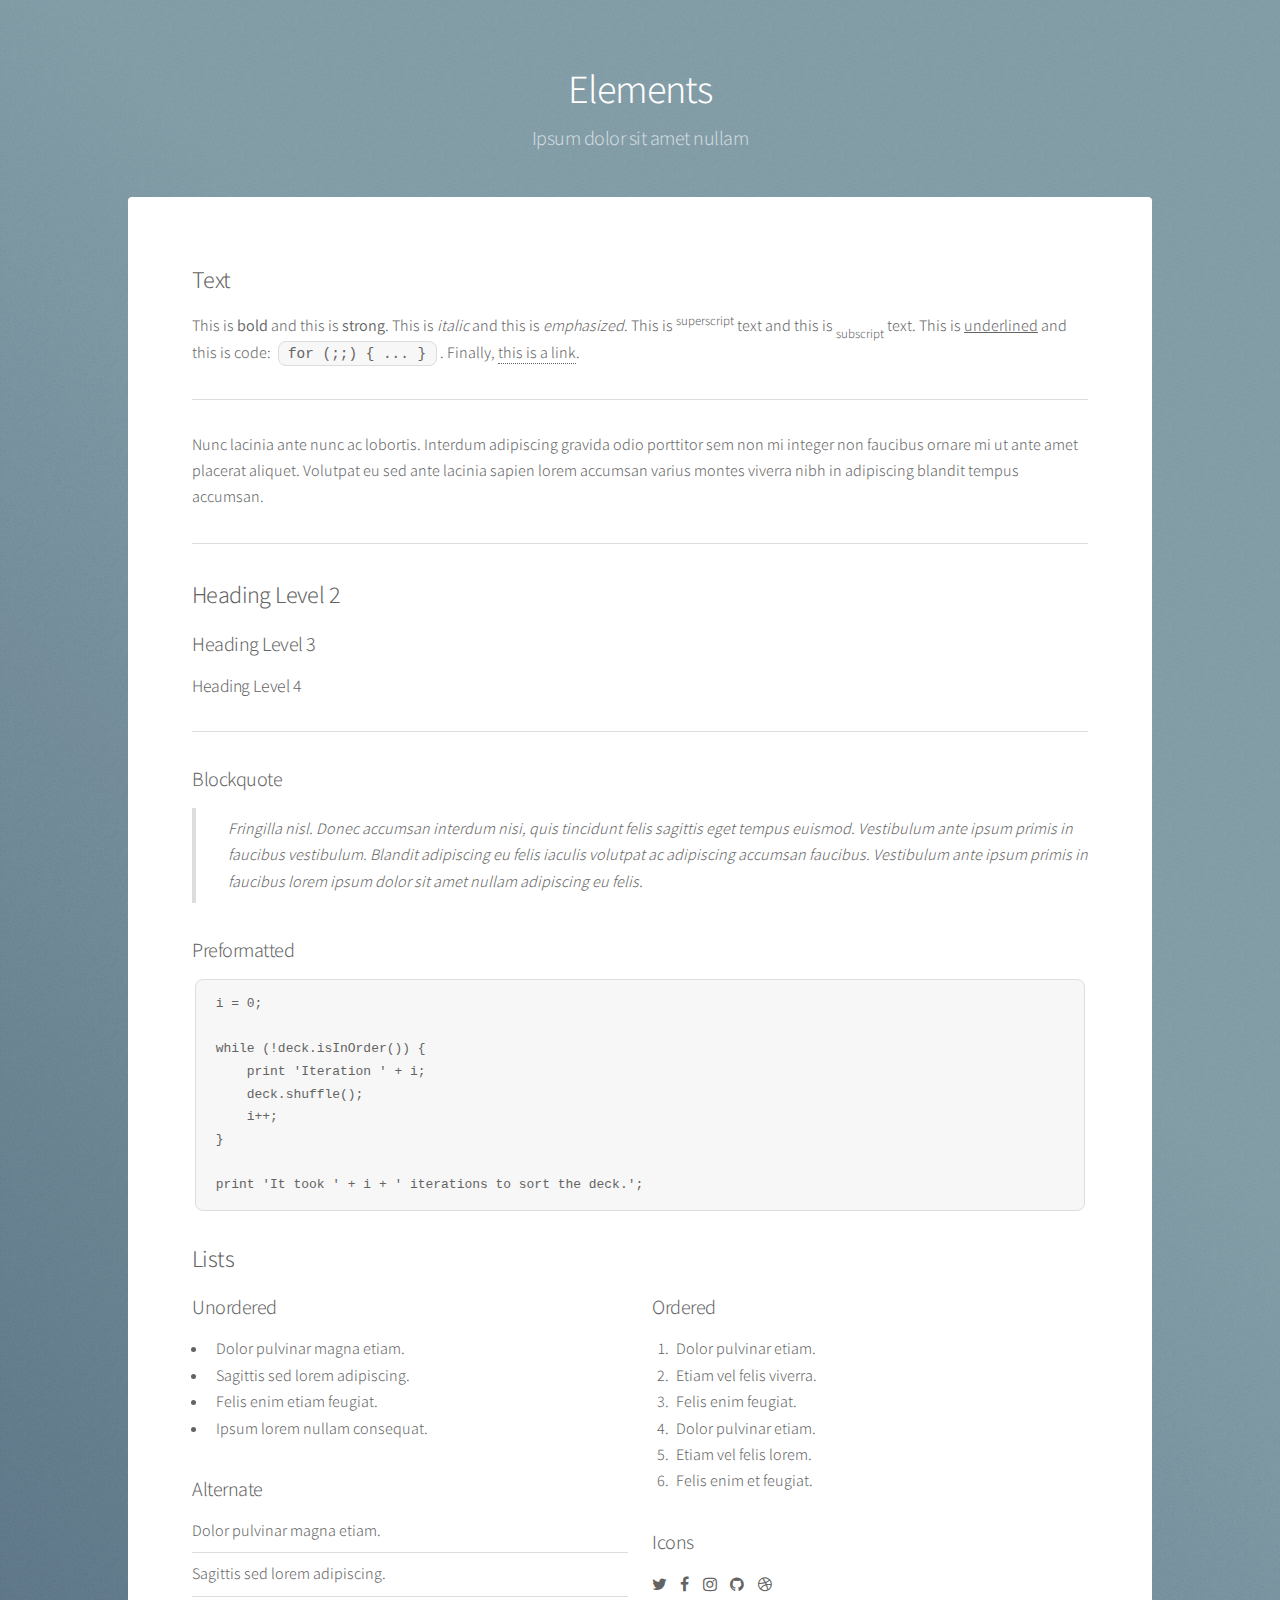
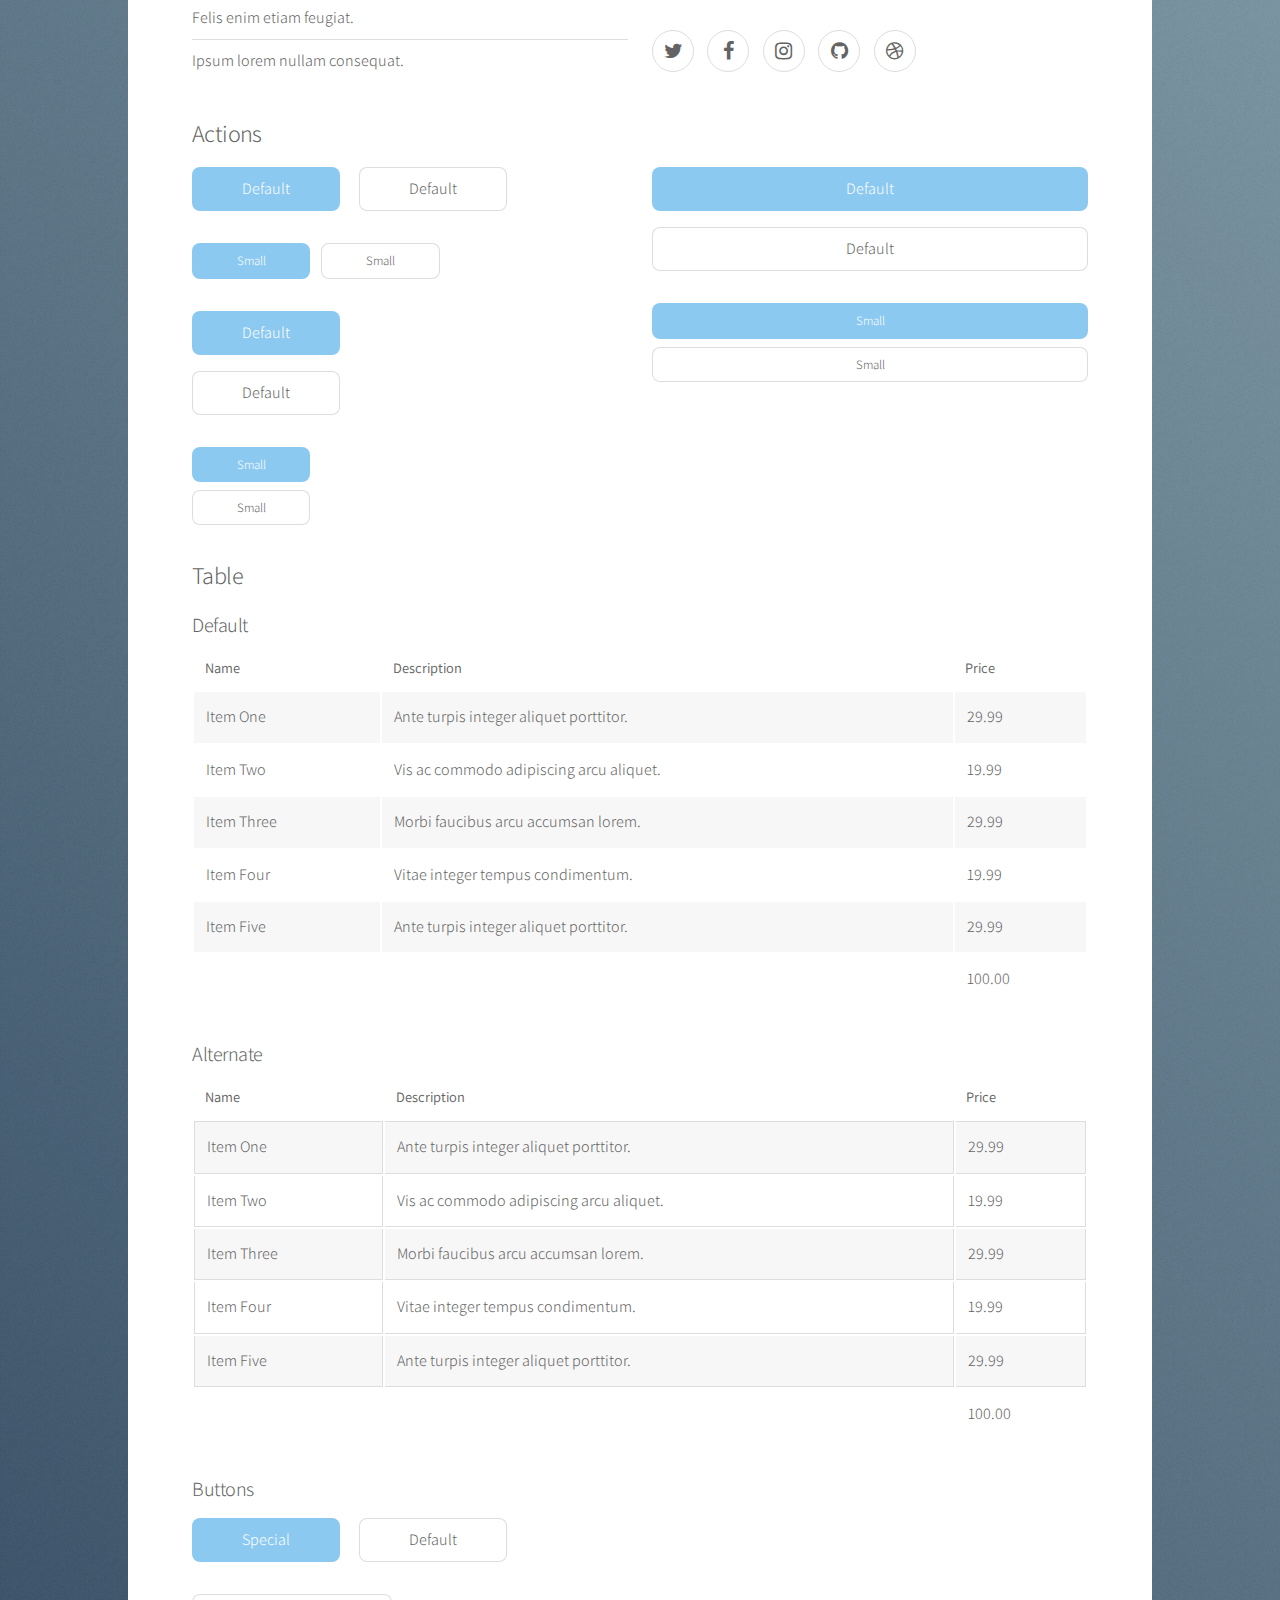
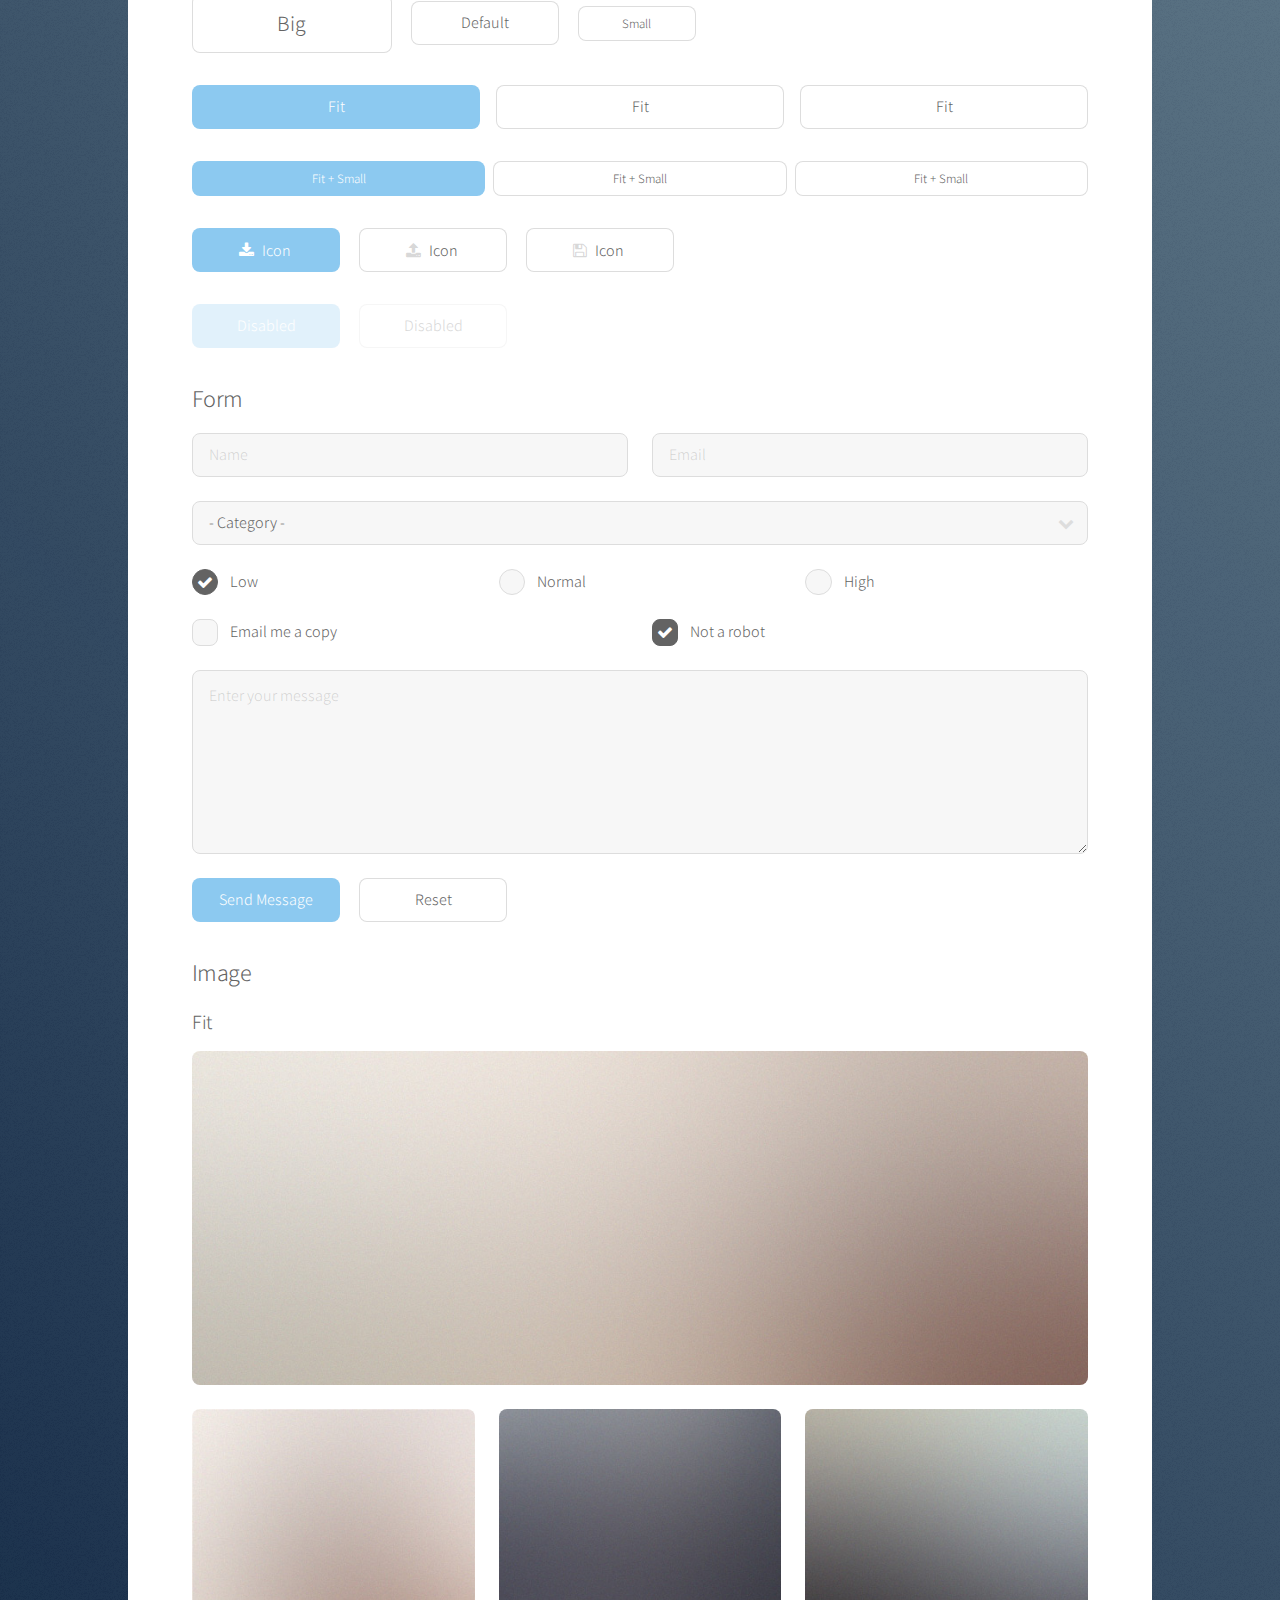
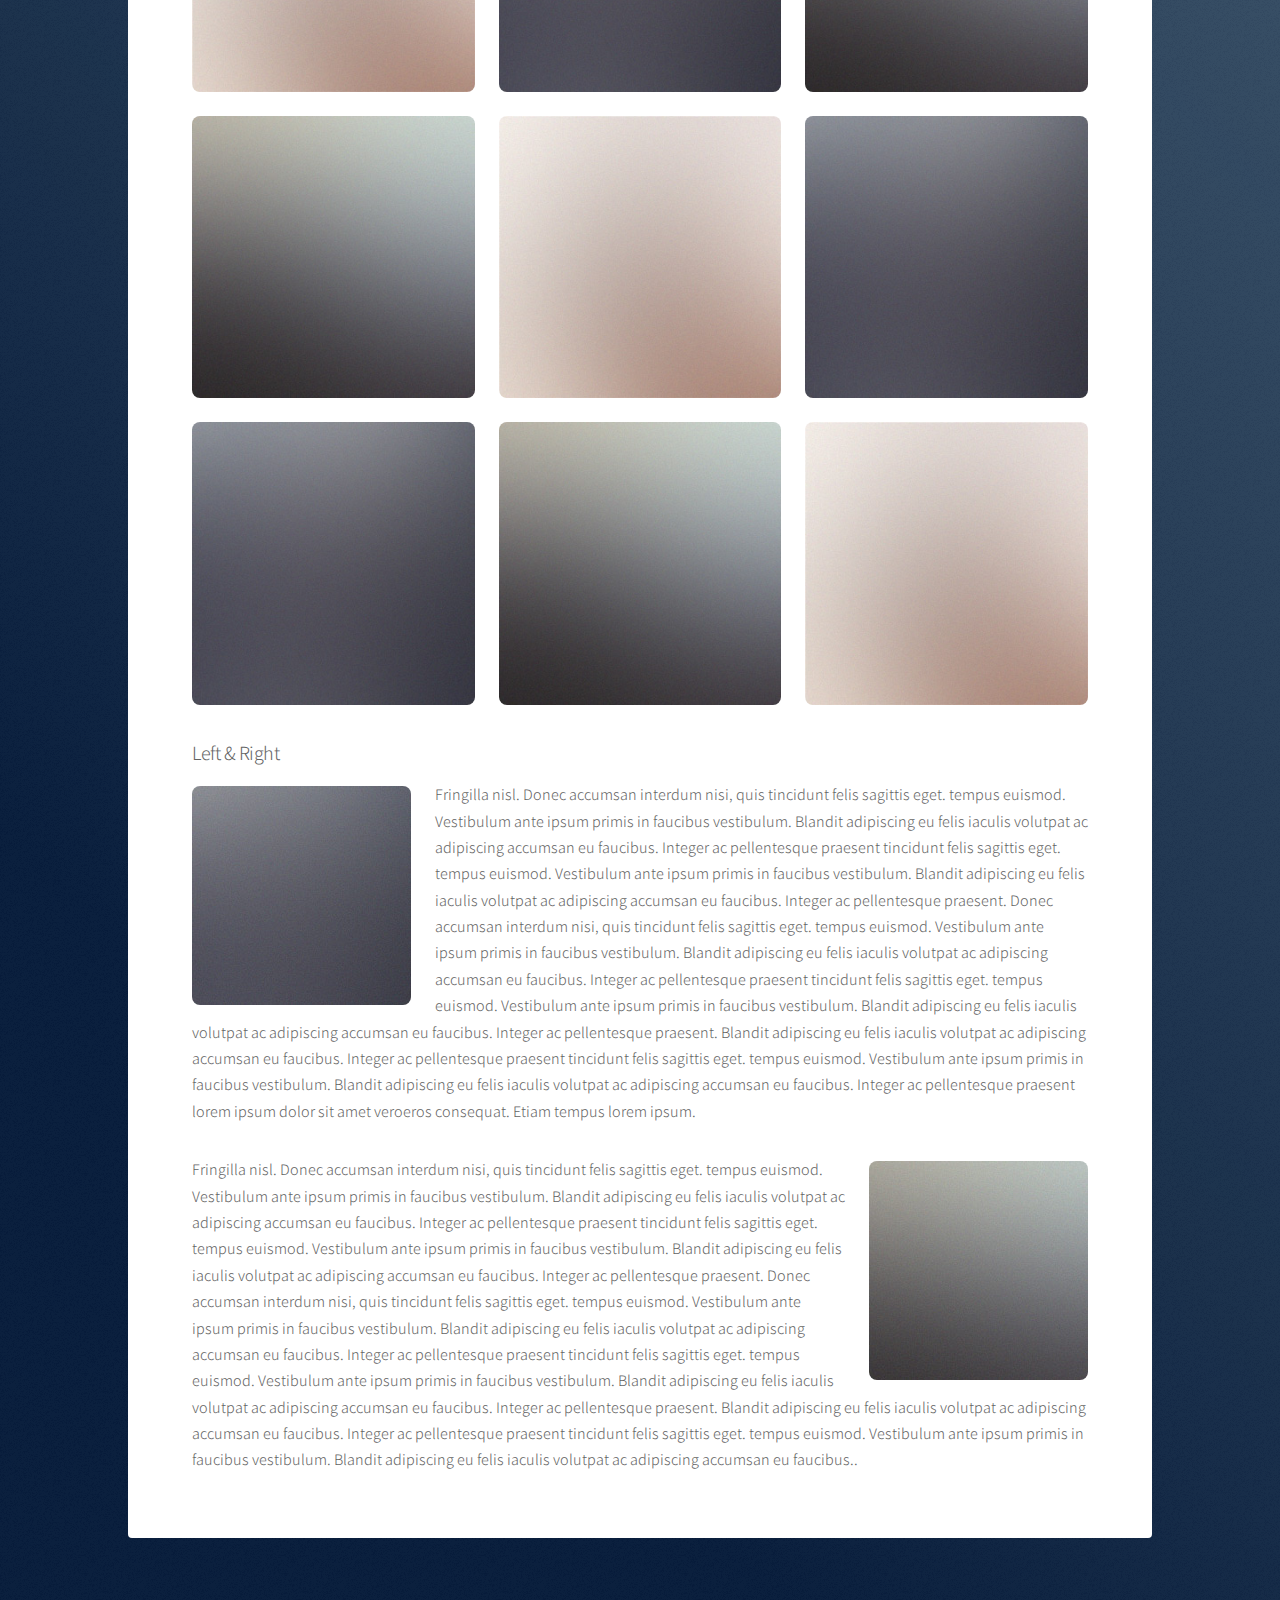
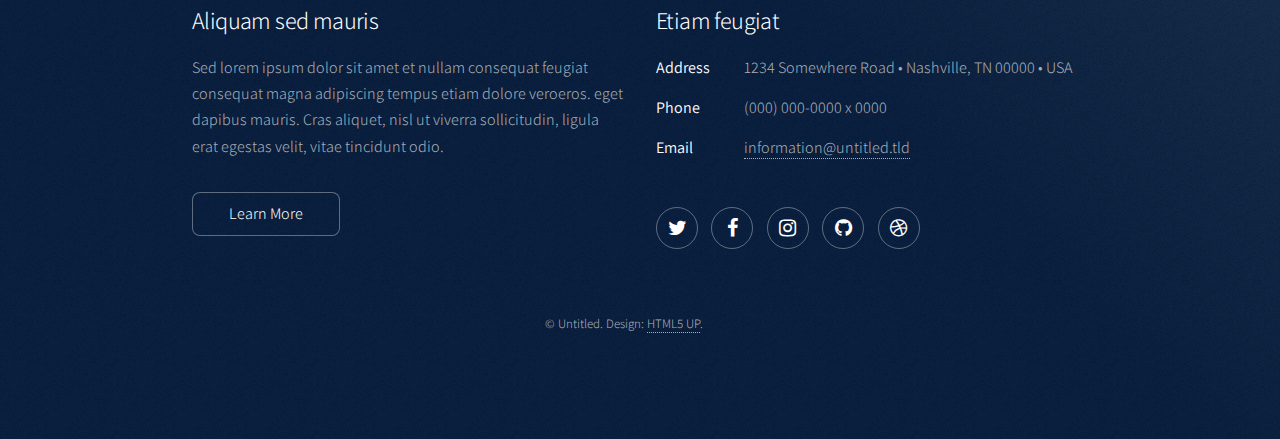
<file: elements.html>
<!DOCTYPE HTML>
<!--
	Stellar by HTML5 UP
	html5up.net | @ajlkn
	Free for personal and commercial use under the CCA 3.0 license (html5up.net/license)
-->
<html>
	<head>
		<title>Elements - Stellar by HTML5 UP</title>
		<meta charset="utf-8" />
		<meta name="viewport" content="width=device-width, initial-scale=1" />
		<!--[if lte IE 8]><script src="assets/js/ie/html5shiv.js"></script><![endif]-->
		<link rel="stylesheet" href="assets/css/main.css" />
		<!--[if lte IE 9]><link rel="stylesheet" href="assets/css/ie9.css" /><![endif]-->
		<!--[if lte IE 8]><link rel="stylesheet" href="assets/css/ie8.css" /><![endif]-->
	</head>
	<body>

		<!-- Wrapper -->
			<div id="wrapper">

				<!-- Header -->
					<header id="header">
						<h1>Elements</h1>
						<p>Ipsum dolor sit amet nullam</p>
					</header>

				<!-- Main -->
					<div id="main">

						<!-- Content -->
							<section id="content" class="main">

								<!-- Text -->
									<section>
										<h2>Text</h2>
										<p>This is <b>bold</b> and this is <strong>strong</strong>. This is <i>italic</i> and this is <em>emphasized</em>.
										This is <sup>superscript</sup> text and this is <sub>subscript</sub> text.
										This is <u>underlined</u> and this is code: <code>for (;;) { ... }</code>. Finally, <a href="#">this is a link</a>.</p>
										<hr />
										<p>Nunc lacinia ante nunc ac lobortis. Interdum adipiscing gravida odio porttitor sem non mi integer non faucibus ornare mi ut ante amet placerat aliquet. Volutpat eu sed ante lacinia sapien lorem accumsan varius montes viverra nibh in adipiscing blandit tempus accumsan.</p>
										<hr />
										<h2>Heading Level 2</h2>
										<h3>Heading Level 3</h3>
										<h4>Heading Level 4</h4>
										<hr />
										<h3>Blockquote</h3>
										<blockquote>Fringilla nisl. Donec accumsan interdum nisi, quis tincidunt felis sagittis eget tempus euismod. Vestibulum ante ipsum primis in faucibus vestibulum. Blandit adipiscing eu felis iaculis volutpat ac adipiscing accumsan faucibus. Vestibulum ante ipsum primis in faucibus lorem ipsum dolor sit amet nullam adipiscing eu felis.</blockquote>
										<h3>Preformatted</h3>
										<pre><code>i = 0;

while (!deck.isInOrder()) {
    print 'Iteration ' + i;
    deck.shuffle();
    i++;
}

print 'It took ' + i + ' iterations to sort the deck.';</code></pre>
									</section>

								<!-- Lists -->
									<section>
										<h2>Lists</h2>
										<div class="row">
											<div class="6u 12u$(medium)">
												<h3>Unordered</h3>
												<ul>
													<li>Dolor pulvinar magna etiam.</li>
													<li>Sagittis sed lorem adipiscing.</li>
													<li>Felis enim etiam feugiat.</li>
													<li>Ipsum lorem nullam consequat.</li>
												</ul>
												<h3>Alternate</h3>
												<ul class="alt">
													<li>Dolor pulvinar magna etiam.</li>
													<li>Sagittis sed lorem adipiscing.</li>
													<li>Felis enim etiam feugiat.</li>
													<li>Ipsum lorem nullam consequat.</li>
												</ul>
											</div>
											<div class="6u$ 12u$(medium)">
												<h3>Ordered</h3>
												<ol>
													<li>Dolor pulvinar etiam.</li>
													<li>Etiam vel felis viverra.</li>
													<li>Felis enim feugiat.</li>
													<li>Dolor pulvinar etiam.</li>
													<li>Etiam vel felis lorem.</li>
													<li>Felis enim et feugiat.</li>
												</ol>
												<h3>Icons</h3>
												<ul class="icons">
													<li><a href="#" class="icon fa-twitter"><span class="label">Twitter</span></a></li>
													<li><a href="#" class="icon fa-facebook"><span class="label">Facebook</span></a></li>
													<li><a href="#" class="icon fa-instagram"><span class="label">Instagram</span></a></li>
													<li><a href="#" class="icon fa-github"><span class="label">GitHub</span></a></li>
													<li><a href="#" class="icon fa-dribbble"><span class="label">Dribbble</span></a></li>
												</ul>
												<ul class="icons">
													<li><a href="#" class="icon alt fa-twitter"><span class="label">Twitter</span></a></li>
													<li><a href="#" class="icon alt fa-facebook"><span class="label">Facebook</span></a></li>
													<li><a href="#" class="icon alt fa-instagram"><span class="label">Instagram</span></a></li>
													<li><a href="#" class="icon alt fa-github"><span class="label">GitHub</span></a></li>
													<li><a href="#" class="icon alt fa-dribbble"><span class="label">Dribbble</span></a></li>
												</ul>
											</div>
										</div>
										<h2>Actions</h2>
										<div class="row">
											<div class="6u 12u$(medium)">
												<ul class="actions">
													<li><a href="#" class="button special">Default</a></li>
													<li><a href="#" class="button">Default</a></li>
												</ul>
												<ul class="actions small">
													<li><a href="#" class="button special small">Small</a></li>
													<li><a href="#" class="button small">Small</a></li>
												</ul>
												<ul class="actions vertical">
													<li><a href="#" class="button special">Default</a></li>
													<li><a href="#" class="button">Default</a></li>
												</ul>
												<ul class="actions vertical small">
													<li><a href="#" class="button special small">Small</a></li>
													<li><a href="#" class="button small">Small</a></li>
												</ul>
											</div>
											<div class="6u 12u$(medium)">
												<ul class="actions vertical">
													<li><a href="#" class="button special fit">Default</a></li>
													<li><a href="#" class="button fit">Default</a></li>
												</ul>
												<ul class="actions vertical small">
													<li><a href="#" class="button special small fit">Small</a></li>
													<li><a href="#" class="button small fit">Small</a></li>
												</ul>
											</div>
										</div>
									</section>

								<!-- Table -->
									<section>
										<h2>Table</h2>
										<h3>Default</h3>
										<div class="table-wrapper">
											<table>
												<thead>
													<tr>
														<th>Name</th>
														<th>Description</th>
														<th>Price</th>
													</tr>
												</thead>
												<tbody>
													<tr>
														<td>Item One</td>
														<td>Ante turpis integer aliquet porttitor.</td>
														<td>29.99</td>
													</tr>
													<tr>
														<td>Item Two</td>
														<td>Vis ac commodo adipiscing arcu aliquet.</td>
														<td>19.99</td>
													</tr>
													<tr>
														<td>Item Three</td>
														<td> Morbi faucibus arcu accumsan lorem.</td>
														<td>29.99</td>
													</tr>
													<tr>
														<td>Item Four</td>
														<td>Vitae integer tempus condimentum.</td>
														<td>19.99</td>
													</tr>
													<tr>
														<td>Item Five</td>
														<td>Ante turpis integer aliquet porttitor.</td>
														<td>29.99</td>
													</tr>
												</tbody>
												<tfoot>
													<tr>
														<td colspan="2"></td>
														<td>100.00</td>
													</tr>
												</tfoot>
											</table>
										</div>

										<h3>Alternate</h3>
										<div class="table-wrapper">
											<table class="alt">
												<thead>
													<tr>
														<th>Name</th>
														<th>Description</th>
														<th>Price</th>
													</tr>
												</thead>
												<tbody>
													<tr>
														<td>Item One</td>
														<td>Ante turpis integer aliquet porttitor.</td>
														<td>29.99</td>
													</tr>
													<tr>
														<td>Item Two</td>
														<td>Vis ac commodo adipiscing arcu aliquet.</td>
														<td>19.99</td>
													</tr>
													<tr>
														<td>Item Three</td>
														<td> Morbi faucibus arcu accumsan lorem.</td>
														<td>29.99</td>
													</tr>
													<tr>
														<td>Item Four</td>
														<td>Vitae integer tempus condimentum.</td>
														<td>19.99</td>
													</tr>
													<tr>
														<td>Item Five</td>
														<td>Ante turpis integer aliquet porttitor.</td>
														<td>29.99</td>
													</tr>
												</tbody>
												<tfoot>
													<tr>
														<td colspan="2"></td>
														<td>100.00</td>
													</tr>
												</tfoot>
											</table>
										</div>
									</section>

								<!-- Buttons -->
									<section>
										<h3>Buttons</h3>
										<ul class="actions">
											<li><a href="#" class="button special">Special</a></li>
											<li><a href="#" class="button">Default</a></li>
										</ul>
										<ul class="actions">
											<li><a href="#" class="button big">Big</a></li>
											<li><a href="#" class="button">Default</a></li>
											<li><a href="#" class="button small">Small</a></li>
										</ul>
										<ul class="actions fit">
											<li><a href="#" class="button special fit">Fit</a></li>
											<li><a href="#" class="button fit">Fit</a></li>
											<li><a href="#" class="button fit">Fit</a></li>
										</ul>
										<ul class="actions fit small">
											<li><a href="#" class="button special fit small">Fit + Small</a></li>
											<li><a href="#" class="button fit small">Fit + Small</a></li>
											<li><a href="#" class="button fit small">Fit + Small</a></li>
										</ul>
										<ul class="actions">
											<li><a href="#" class="button special icon fa-download">Icon</a></li>
											<li><a href="#" class="button icon fa-upload">Icon</a></li>
											<li><a href="#" class="button icon fa-save">Icon</a></li>
										</ul>
										<ul class="actions">
											<li><span class="button special disabled">Disabled</span></li>
											<li><span class="button disabled">Disabled</span></li>
										</ul>
									</section>

								<!-- Form -->
									<section>
										<h2>Form</h2>
										<form method="post" action="#">
											<div class="row uniform">
												<div class="6u 12u$(xsmall)">
													<input type="text" name="demo-name" id="demo-name" value="" placeholder="Name" />
												</div>
												<div class="6u$ 12u$(xsmall)">
													<input type="email" name="demo-email" id="demo-email" value="" placeholder="Email" />
												</div>
												<div class="12u$">
													<div class="select-wrapper">
														<select name="demo-category" id="demo-category">
															<option value="">- Category -</option>
															<option value="1">Manufacturing</option>
															<option value="1">Shipping</option>
															<option value="1">Administration</option>
															<option value="1">Human Resources</option>
														</select>
													</div>
												</div>
												<div class="4u 12u$(small)">
													<input type="radio" id="demo-priority-low" name="demo-priority" checked>
													<label for="demo-priority-low">Low</label>
												</div>
												<div class="4u 12u$(small)">
													<input type="radio" id="demo-priority-normal" name="demo-priority">
													<label for="demo-priority-normal">Normal</label>
												</div>
												<div class="4u$ 12u$(small)">
													<input type="radio" id="demo-priority-high" name="demo-priority">
													<label for="demo-priority-high">High</label>
												</div>
												<div class="6u 12u$(small)">
													<input type="checkbox" id="demo-copy" name="demo-copy">
													<label for="demo-copy">Email me a copy</label>
												</div>
												<div class="6u$ 12u$(small)">
													<input type="checkbox" id="demo-human" name="demo-human" checked>
													<label for="demo-human">Not a robot</label>
												</div>
												<div class="12u$">
													<textarea name="demo-message" id="demo-message" placeholder="Enter your message" rows="6"></textarea>
												</div>
												<div class="12u$">
													<ul class="actions">
														<li><input type="submit" value="Send Message" class="special" /></li>
														<li><input type="reset" value="Reset" /></li>
													</ul>
												</div>
											</div>
										</form>
									</section>

								<!-- Image -->
									<section>
										<h2>Image</h2>
										<h3>Fit</h3>
										<div class="box alt">
											<div class="row uniform">
												<div class="12u$"><span class="image fit"><img src="images/pic04.jpg" alt="" /></span></div>
												<div class="4u"><span class="image fit"><img src="images/pic01.jpg" alt="" /></span></div>
												<div class="4u"><span class="image fit"><img src="images/pic02.jpg" alt="" /></span></div>
												<div class="4u$"><span class="image fit"><img src="images/pic03.jpg" alt="" /></span></div>
												<div class="4u"><span class="image fit"><img src="images/pic03.jpg" alt="" /></span></div>
												<div class="4u"><span class="image fit"><img src="images/pic01.jpg" alt="" /></span></div>
												<div class="4u$"><span class="image fit"><img src="images/pic02.jpg" alt="" /></span></div>
												<div class="4u"><span class="image fit"><img src="images/pic02.jpg" alt="" /></span></div>
												<div class="4u"><span class="image fit"><img src="images/pic03.jpg" alt="" /></span></div>
												<div class="4u$"><span class="image fit"><img src="images/pic01.jpg" alt="" /></span></div>
											</div>
										</div>
										<h3>Left &amp; Right</h3>
										<p><span class="image left"><img src="images/pic05.jpg" alt="" /></span>Fringilla nisl. Donec accumsan interdum nisi, quis tincidunt felis sagittis eget. tempus euismod. Vestibulum ante ipsum primis in faucibus vestibulum. Blandit adipiscing eu felis iaculis volutpat ac adipiscing accumsan eu faucibus. Integer ac pellentesque praesent tincidunt felis sagittis eget. tempus euismod. Vestibulum ante ipsum primis in faucibus vestibulum. Blandit adipiscing eu felis iaculis volutpat ac adipiscing accumsan eu faucibus. Integer ac pellentesque praesent. Donec accumsan interdum nisi, quis tincidunt felis sagittis eget. tempus euismod. Vestibulum ante ipsum primis in faucibus vestibulum. Blandit adipiscing eu felis iaculis volutpat ac adipiscing accumsan eu faucibus. Integer ac pellentesque praesent tincidunt felis sagittis eget. tempus euismod. Vestibulum ante ipsum primis in faucibus vestibulum. Blandit adipiscing eu felis iaculis volutpat ac adipiscing accumsan eu faucibus. Integer ac pellentesque praesent. Blandit adipiscing eu felis iaculis volutpat ac adipiscing accumsan eu faucibus. Integer ac pellentesque praesent tincidunt felis sagittis eget. tempus euismod. Vestibulum ante ipsum primis in faucibus vestibulum. Blandit adipiscing eu felis iaculis volutpat ac adipiscing accumsan eu faucibus. Integer ac pellentesque praesent lorem ipsum dolor sit amet veroeros consequat. Etiam tempus lorem ipsum.</p>
										<p><span class="image right"><img src="images/pic06.jpg" alt="" /></span>Fringilla nisl. Donec accumsan interdum nisi, quis tincidunt felis sagittis eget. tempus euismod. Vestibulum ante ipsum primis in faucibus vestibulum. Blandit adipiscing eu felis iaculis volutpat ac adipiscing accumsan eu faucibus. Integer ac pellentesque praesent tincidunt felis sagittis eget. tempus euismod. Vestibulum ante ipsum primis in faucibus vestibulum. Blandit adipiscing eu felis iaculis volutpat ac adipiscing accumsan eu faucibus. Integer ac pellentesque praesent. Donec accumsan interdum nisi, quis tincidunt felis sagittis eget. tempus euismod. Vestibulum ante ipsum primis in faucibus vestibulum. Blandit adipiscing eu felis iaculis volutpat ac adipiscing accumsan eu faucibus. Integer ac pellentesque praesent tincidunt felis sagittis eget. tempus euismod. Vestibulum ante ipsum primis in faucibus vestibulum. Blandit adipiscing eu felis iaculis volutpat ac adipiscing accumsan eu faucibus. Integer ac pellentesque praesent. Blandit adipiscing eu felis iaculis volutpat ac adipiscing accumsan eu faucibus. Integer ac pellentesque praesent tincidunt felis sagittis eget. tempus euismod. Vestibulum ante ipsum primis in faucibus vestibulum. Blandit adipiscing eu felis iaculis volutpat ac adipiscing accumsan eu faucibus..</p>
									</section>

							</section>

					</div>

				<!-- Footer -->
					<footer id="footer">
						<section>
							<h2>Aliquam sed mauris</h2>
							<p>Sed lorem ipsum dolor sit amet et nullam consequat feugiat consequat magna adipiscing tempus etiam dolore veroeros. eget dapibus mauris. Cras aliquet, nisl ut viverra sollicitudin, ligula erat egestas velit, vitae tincidunt odio.</p>
							<ul class="actions">
								<li><a href="#" class="button">Learn More</a></li>
							</ul>
						</section>
						<section>
							<h2>Etiam feugiat</h2>
							<dl class="alt">
								<dt>Address</dt>
								<dd>1234 Somewhere Road &bull; Nashville, TN 00000 &bull; USA</dd>
								<dt>Phone</dt>
								<dd>(000) 000-0000 x 0000</dd>
								<dt>Email</dt>
								<dd><a href="#">information@untitled.tld</a></dd>
							</dl>
							<ul class="icons">
								<li><a href="#" class="icon fa-twitter alt"><span class="label">Twitter</span></a></li>
								<li><a href="#" class="icon fa-facebook alt"><span class="label">Facebook</span></a></li>
								<li><a href="#" class="icon fa-instagram alt"><span class="label">Instagram</span></a></li>
								<li><a href="#" class="icon fa-github alt"><span class="label">GitHub</span></a></li>
								<li><a href="#" class="icon fa-dribbble alt"><span class="label">Dribbble</span></a></li>
							</ul>
						</section>
						<p class="copyright">&copy; Untitled. Design: <a href="https://html5up.net">HTML5 UP</a>.</p>
					</footer>

			</div>

		<!-- Scripts -->
			<script src="assets/js/jquery.min.js"></script>
			<script src="assets/js/jquery.scrollex.min.js"></script>
			<script src="assets/js/jquery.scrolly.min.js"></script>
			<script src="assets/js/skel.min.js"></script>
			<script src="assets/js/util.js"></script>
			<!--[if lte IE 8]><script src="assets/js/ie/respond.min.js"></script><![endif]-->
			<script src="assets/js/main.js"></script>

	</body>
</html>
</file>
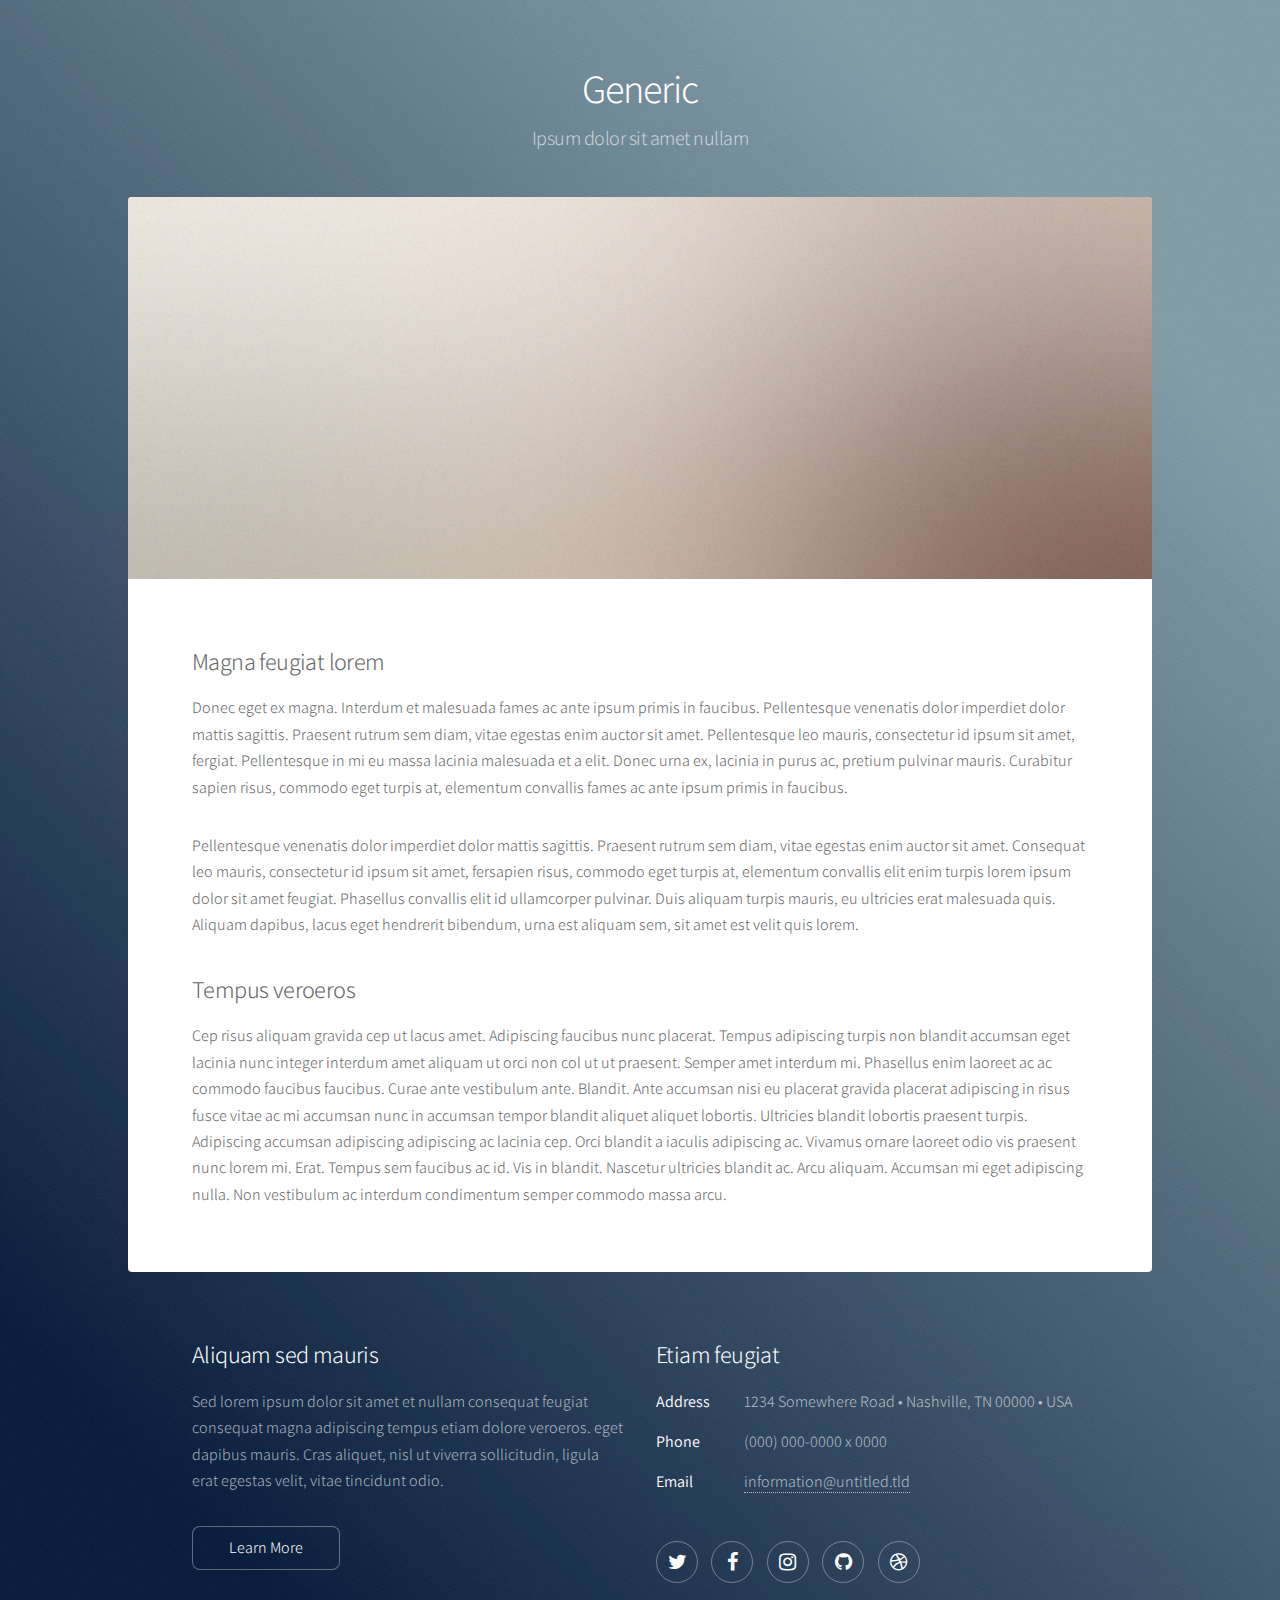
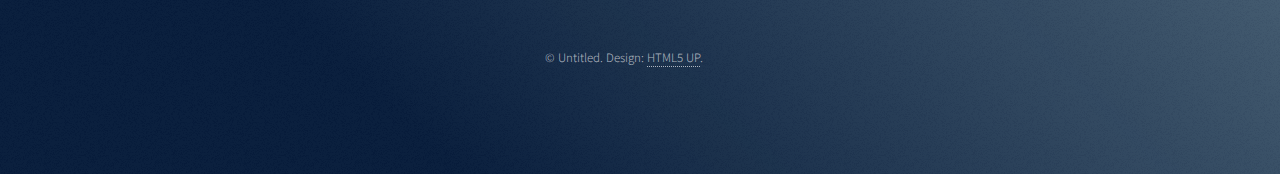
<file: generic.html>
<!DOCTYPE HTML>
<!--
	Stellar by HTML5 UP
	html5up.net | @ajlkn
	Free for personal and commercial use under the CCA 3.0 license (html5up.net/license)
-->
<html>
	<head>
		<title>Generic - Stellar by HTML5 UP</title>
		<meta charset="utf-8" />
		<meta name="viewport" content="width=device-width, initial-scale=1" />
		<!--[if lte IE 8]><script src="assets/js/ie/html5shiv.js"></script><![endif]-->
		<link rel="stylesheet" href="assets/css/main.css" />
		<!--[if lte IE 9]><link rel="stylesheet" href="assets/css/ie9.css" /><![endif]-->
		<!--[if lte IE 8]><link rel="stylesheet" href="assets/css/ie8.css" /><![endif]-->
	</head>
	<body>

		<!-- Wrapper -->
			<div id="wrapper">

				<!-- Header -->
					<header id="header">
						<h1>Generic</h1>
						<p>Ipsum dolor sit amet nullam</p>
					</header>

				<!-- Main -->
					<div id="main">

						<!-- Content -->
							<section id="content" class="main">
								<span class="image main"><img src="images/pic04.jpg" alt="" /></span>
								<h2>Magna feugiat lorem</h2>
								<p>Donec eget ex magna. Interdum et malesuada fames ac ante ipsum primis in faucibus. Pellentesque venenatis dolor imperdiet dolor mattis sagittis. Praesent rutrum sem diam, vitae egestas enim auctor sit amet. Pellentesque leo mauris, consectetur id ipsum sit amet, fergiat. Pellentesque in mi eu massa lacinia malesuada et a elit. Donec urna ex, lacinia in purus ac, pretium pulvinar mauris. Curabitur sapien risus, commodo eget turpis at, elementum convallis fames ac ante ipsum primis in faucibus.</p>
								<p>Pellentesque venenatis dolor imperdiet dolor mattis sagittis. Praesent rutrum sem diam, vitae egestas enim auctor sit amet. Consequat leo mauris, consectetur id ipsum sit amet, fersapien risus, commodo eget turpis at, elementum convallis elit enim turpis lorem ipsum dolor sit amet feugiat. Phasellus convallis elit id ullamcorper pulvinar. Duis aliquam turpis mauris, eu ultricies erat malesuada quis. Aliquam dapibus, lacus eget hendrerit bibendum, urna est aliquam sem, sit amet est velit quis lorem.</p>
								<h2>Tempus veroeros</h2>
								<p>Cep risus aliquam gravida cep ut lacus amet. Adipiscing faucibus nunc placerat. Tempus adipiscing turpis non blandit accumsan eget lacinia nunc integer interdum amet aliquam ut orci non col ut ut praesent. Semper amet interdum mi. Phasellus enim laoreet ac ac commodo faucibus faucibus. Curae ante vestibulum ante. Blandit. Ante accumsan nisi eu placerat gravida placerat adipiscing in risus fusce vitae ac mi accumsan nunc in accumsan tempor blandit aliquet aliquet lobortis. Ultricies blandit lobortis praesent turpis. Adipiscing accumsan adipiscing adipiscing ac lacinia cep. Orci blandit a iaculis adipiscing ac. Vivamus ornare laoreet odio vis praesent nunc lorem mi. Erat. Tempus sem faucibus ac id. Vis in blandit. Nascetur ultricies blandit ac. Arcu aliquam. Accumsan mi eget adipiscing nulla. Non vestibulum ac interdum condimentum semper commodo massa arcu.</p>
							</section>

					</div>

				<!-- Footer -->
					<footer id="footer">
						<section>
							<h2>Aliquam sed mauris</h2>
							<p>Sed lorem ipsum dolor sit amet et nullam consequat feugiat consequat magna adipiscing tempus etiam dolore veroeros. eget dapibus mauris. Cras aliquet, nisl ut viverra sollicitudin, ligula erat egestas velit, vitae tincidunt odio.</p>
							<ul class="actions">
								<li><a href="#" class="button">Learn More</a></li>
							</ul>
						</section>
						<section>
							<h2>Etiam feugiat</h2>
							<dl class="alt">
								<dt>Address</dt>
								<dd>1234 Somewhere Road &bull; Nashville, TN 00000 &bull; USA</dd>
								<dt>Phone</dt>
								<dd>(000) 000-0000 x 0000</dd>
								<dt>Email</dt>
								<dd><a href="#">information@untitled.tld</a></dd>
							</dl>
							<ul class="icons">
								<li><a href="#" class="icon fa-twitter alt"><span class="label">Twitter</span></a></li>
								<li><a href="#" class="icon fa-facebook alt"><span class="label">Facebook</span></a></li>
								<li><a href="#" class="icon fa-instagram alt"><span class="label">Instagram</span></a></li>
								<li><a href="#" class="icon fa-github alt"><span class="label">GitHub</span></a></li>
								<li><a href="#" class="icon fa-dribbble alt"><span class="label">Dribbble</span></a></li>
							</ul>
						</section>
						<p class="copyright">&copy; Untitled. Design: <a href="https://html5up.net">HTML5 UP</a>.</p>
					</footer>

			</div>

		<!-- Scripts -->
			<script src="assets/js/jquery.min.js"></script>
			<script src="assets/js/jquery.scrollex.min.js"></script>
			<script src="assets/js/jquery.scrolly.min.js"></script>
			<script src="assets/js/skel.min.js"></script>
			<script src="assets/js/util.js"></script>
			<!--[if lte IE 8]><script src="assets/js/ie/respond.min.js"></script><![endif]-->
			<script src="assets/js/main.js"></script>

	</body>
</html>
</file>
<file: assets/css/ie9.css>
/*
	Stellar by HTML5 UP
	html5up.net | @ajlkn
	Free for personal and commercial use under the CCA 3.0 license (html5up.net/license)
*/

/* Spotlight */

	.spotlight:after {
		content: '';
		display: block;
		clear: both;
	}

	.spotlight .content {
		float: left;
		width: 60%;
	}

	.spotlight .image {
		float: left;
	}

/* Features */

	.features:after {
		content: '';
		display: block;
		clear: both;
	}

	.features li {
		float: left;
	}

/* Statistics */

	.statistics {
		display: inline-block;
		width: auto;
	}

		.statistics:after {
			content: '';
			display: block;
			clear: both;
		}

		.statistics li {
			float: left;
			padding: 1.5em 2.5em;
		}

/* Footer */

	#footer > * {
		float: left;
	}

	#footer .copyright {
		clear: both;
	}
</file>
<file: assets/css/ie8.css>
/*
	Stellar by HTML5 UP
	html5up.net | @ajlkn
	Free for personal and commercial use under the CCA 3.0 license (html5up.net/license)
*/

/* Type */

	body {
		color: #ffffff;
	}

/* Button */

	.button {
		position: relative;
		border: solid 1px !important;
	}

		.button.special {
			border: none !important;
		}

/* Icon */

	.icon.major {
		-ms-behavior: url("assets/js/ie/PIE.htc");
	}

		.icon.major:before {
			font-size: 4em;
			border: 0;
		}

/* Spotlight */

	.spotlight .image {
		position: relative;
		-ms-behavior: url("assets/js/ie/PIE.htc");
	}

		.spotlight .image img {
			position: relative;
			-ms-behavior: url("assets/js/ie/PIE.htc");
		}

/* Features */

	.features li {
		width: 29%;
	}

/* Footer */

	#footer > * {
		width: 50%;
		margin-left: 0;
	}

/* Main */

	#main > .main > .image.main:first-child {
		margin-top: 0;
		margin-left: 0;
		width: 100%;
	}
</file>
<file: assets/css/main.css>
@import url(font-awesome.min.css);
@import "https://fonts.googleapis.com/css?family=Assistant";
html, body, div, span, applet, object, iframe, h1, h2, h3, h4, h5, h6, p, blockquote, pre, a, abbr, acronym, address, big, cite, code, del, dfn, em, img, ins, kbd, q, s, samp, small, strike, strong, sub, sup, tt, var, b, u, i, center, dl, dt, dd, ol, ul, li, fieldset, form, label, legend, table, caption, tbody, tfoot, thead, tr, th, td, article, aside, canvas, details, embed, figure, figcaption, footer, header, hgroup, menu, nav, output, ruby, section, summary, time, mark, audio, video {
    margin: 0;
    padding: 0;
    border: 0;
    font-size: 100%;
    font: inherit;
    vertical-align: baseline;
}

article, aside, details, figcaption, figure, footer, header, hgroup, menu, nav, section {
    display: block;
}

body {
    line-height: 1;
}

ol, ul {
    list-style: none;
}

blockquote, q {
    quotes: none;
}

content: '';
content: none;

}
table {
    border-collapse: collapse;
    border-spacing: 0;
}
body {
    -webkit-text-size-adjust: none;
}
.center-text {
    text-align: center;
}

/* Box Model */
*, *:before, *:after {
    -moz-box-sizing: border-box;
    -webkit-box-sizing: border-box;
    box-sizing: border-box;
}

/* Grid */
.row {
    border-bottom: solid 1px transparent;
    -moz-box-sizing: border-box;
    -webkit-box-sizing: border-box;
    box-sizing: border-box;
}
.row>* {
    float: left;
    -moz-box-sizing: border-box;
    -webkit-box-sizing: border-box;
    box-sizing: border-box;
}
.row:after, .row:before {
    content: '';
    display: block;
    clear: both;
    height: 0;
}
.row.uniform>*> :first-child {
    margin-top: 0;
}
.row.uniform>*> :last-child {
    margin-bottom: 0;
}
.row.\30 \25>* {
    padding: 0 0 0 0em;
}
.row.\30 \25 {
    margin: 0 0 -1px 0em;
}
.row.uniform.\30 \25>* {
    padding: 0em 0 0 0em;
}
.row.uniform.\30 \25 {
    margin: 0em 0 -1px 0em;
}
.row>* {
    padding: 0 0 0 1.5em;
}
.row {
    margin: 0 0 -1px -1.5em;
}
.row.uniform>* {
    padding: 1.5em 0 0 1.5em;
}
.row.uniform {
    margin: -1.5em 0 -1px -1.5em;
}
.row.\32 00\25>* {
    padding: 0 0 0 3em;
}
.row.\32 00\25 {
    margin: 0 0 -1px -3em;
}
.row.uniform.\32 00\25>* {
    padding: 3em 0 0 3em;
}
.row.uniform.\32 00\25 {
    margin: -3em 0 -1px -3em;
}
.row.\31 50\25>* {
    padding: 0 0 0 2.25em;
}
.row.\31 50\25 {
    margin: 0 0 -1px -2.25em;
}
.row.uniform.\31 50\25>* {
    padding: 2.25em 0 0 2.25em;
}
.row.uniform.\31 50\25 {
    margin: -2.25em 0 -1px -2.25em;
}
.row.\35 0\25>* {
    padding: 0 0 0 0.75em;
}
.row.\35 0\25 {
    margin: 0 0 -1px -0.75em;
}
.row.uniform.\35 0\25>* {
    padding: 0.75em 0 0 0.75em;
}
.row.uniform.\35 0\25 {
    margin: -0.75em 0 -1px -0.75em;
}
.row.\32 5\25>* {
    padding: 0 0 0 0.375em;
}
.row.\32 5\25 {
    margin: 0 0 -1px -0.375em;
}
.row.uniform.\32 5\25>* {
    padding: 0.375em 0 0 0.375em;
}
.row.uniform.\32 5\25 {
    margin: -0.375em 0 -1px -0.375em;
}
.\31 2u, .\31 2u\24 {
    width: 100%;
    clear: none;
    margin-left: 0;
}
.\31 1u, .\31 1u\24 {
    width: 91.6666666667%;
    clear: none;
    margin-left: 0;
}
.\31 0u, .\31 0u\24 {
    width: 83.3333333333%;
    clear: none;
    margin-left: 0;
}
.\39 u, .\39 u\24 {
    width: 75%;
    clear: none;
    margin-left: 0;
}
.\38 u, .\38 u\24 {
    width: 66.6666666667%;
    clear: none;
    margin-left: 0;
}
.\37 u, .\37 u\24 {
    width: 58.3333333333%;
    clear: none;
    margin-left: 0;
}
.\36 u, .\36 u\24 {
    width: 50%;
    clear: none;
    margin-left: 0;
}
.\35 u, .\35 u\24 {
    width: 41.6666666667%;
    clear: none;
    margin-left: 0;
}
.\34 u, .\34 u\24 {
    width: 33.3333333333%;
    clear: none;
    margin-left: 0;
}
.\33 u, .\33 u\24 {
    width: 25%;
    clear: none;
    margin-left: 0;
}
.\32 u, .\32 u\24 {
    width: 16.6666666667%;
    clear: none;
    margin-left: 0;
}
.\31 u, .\31 u\24 {
    width: 8.3333333333%;
    clear: none;
    margin-left: 0;
}
.\31 2u\24+*, .\31 1u\24+*, .\31 0u\24+*, .\39 u\24+*, .\38 u\24+*, .\37 u\24+*, .\36 u\24+*, .\35 u\24+*, .\34 u\24+*, .\33 u\24+*, .\32 u\24+*, .\31 u\24+* {
    clear: left;
}
.\-11u {
    margin-left: 91.66667%;
}
.\-10u {
    margin-left: 83.33333%;
}
.\-9u {
    margin-left: 75%;
}
.\-8u {
    margin-left: 66.66667%;
}
.\-7u {
    margin-left: 58.33333%;
}
.\-6u {
    margin-left: 50%;
}
.\-5u {
    margin-left: 41.66667%;
}
.\-4u {
    margin-left: 33.33333%;
}
.\-3u {
    margin-left: 25%;
}
.\-2u {
    margin-left: 16.66667%;
}
.\-1u {
    margin-left: 8.33333%;
}
@media screen and (max-width: 1680px) {
    .row>* {
        padding: 0 0 0 1.5em;
    }

    .row {
        margin: 0 0 -1px -1.5em;
    }

    .row.uniform>* {
        padding: 1.5em 0 0 1.5em;
    }

    .row.uniform {
        margin: -1.5em 0 -1px -1.5em;
    }

    .row.\32 00\25>* {
        padding: 0 0 0 3em;
    }

    .row.\32 00\25 {
        margin: 0 0 -1px -3em;
    }

    .row.uniform.\32 00\25>* {
        padding: 3em 0 0 3em;
    }

    .row.uniform.\32 00\25 {
        margin: -3em 0 -1px -3em;
    }

    .row.\31 50\25>* {
        padding: 0 0 0 2.25em;
    }

    .row.\31 50\25 {
        margin: 0 0 -1px -2.25em;
    }

    .row.uniform.\31 50\25>* {
        padding: 2.25em 0 0 2.25em;
    }

    .row.uniform.\31 50\25 {
        margin: -2.25em 0 -1px -2.25em;
    }

    .row.\35 0\25>* {
        padding: 0 0 0 0.75em;
    }

    .row.\35 0\25 {
        margin: 0 0 -1px -0.75em;
    }

    .row.uniform.\35 0\25>* {
        padding: 0.75em 0 0 0.75em;
    }

    .row.uniform.\35 0\25 {
        margin: -0.75em 0 -1px -0.75em;
    }

    .row.\32 5\25>* {
        padding: 0 0 0 0.375em;
    }

    .row.\32 5\25 {
        margin: 0 0 -1px -0.375em;
    }

    .row.uniform.\32 5\25>* {
        padding: 0.375em 0 0 0.375em;
    }

    .row.uniform.\32 5\25 {
        margin: -0.375em 0 -1px -0.375em;
    }

    .\31 2u\28xlarge\29, .\31 2u\24\28xlarge\29 {
        width: 100%;
        clear: none;
        margin-left: 0;
    }

    .\31 1u\28xlarge\29, .\31 1u\24\28xlarge\29 {
        width: 91.6666666667%;
        clear: none;
        margin-left: 0;
    }

    .\31 0u\28xlarge\29, .\31 0u\24\28xlarge\29 {
        width: 83.3333333333%;
        clear: none;
        margin-left: 0;
    }

    .\39 u\28xlarge\29, .\39 u\24\28xlarge\29 {
        width: 75%;
        clear: none;
        margin-left: 0;
    }

    .\38 u\28xlarge\29, .\38 u\24\28xlarge\29 {
        width: 66.6666666667%;
        clear: none;
        margin-left: 0;
    }

    .\37 u\28xlarge\29, .\37 u\24\28xlarge\29 {
        width: 58.3333333333%;
        clear: none;
        margin-left: 0;
    }

    .\36 u\28xlarge\29, .\36 u\24\28xlarge\29 {
        width: 50%;
        clear: none;
        margin-left: 0;
    }

    .\35 u\28xlarge\29, .\35 u\24\28xlarge\29 {
        width: 41.6666666667%;
        clear: none;
        margin-left: 0;
    }

    .\34 u\28xlarge\29, .\34 u\24\28xlarge\29 {
        width: 33.3333333333%;
        clear: none;
        margin-left: 0;
    }

    .\33 u\28xlarge\29, .\33 u\24\28xlarge\29 {
        width: 25%;
        clear: none;
        margin-left: 0;
    }

    .\32 u\28xlarge\29, .\32 u\24\28xlarge\29 {
        width: 16.6666666667%;
        clear: none;
        margin-left: 0;
    }

    .\31 u\28xlarge\29, .\31 u\24\28xlarge\29 {
        width: 8.3333333333%;
        clear: none;
        margin-left: 0;
    }

    .\31 2u\24\28xlarge\29+*, .\31 1u\24\28xlarge\29+*, .\31 0u\24\28xlarge\29+*, .\39 u\24\28xlarge\29+*, .\38 u\24\28xlarge\29+*, .\37 u\24\28xlarge\29+*, .\36 u\24\28xlarge\29+*, .\35 u\24\28xlarge\29+*, .\34 u\24\28xlarge\29+*, .\33 u\24\28xlarge\29+*, .\32 u\24\28xlarge\29+*, .\31 u\24\28xlarge\29+* {
        clear: left;
    }

    .\-11u\28xlarge\29 {
        margin-left: 91.66667%;
    }

    .\-10u\28xlarge\29 {
        margin-left: 83.33333%;
    }

    .\-9u\28xlarge\29 {
        margin-left: 75%;
    }

    .\-8u\28xlarge\29 {
        margin-left: 66.66667%;
    }

    .\-7u\28xlarge\29 {
        margin-left: 58.33333%;
    }

    .\-6u\28xlarge\29 {
        margin-left: 50%;
    }

    .\-5u\28xlarge\29 {
        margin-left: 41.66667%;
    }

    .\-4u\28xlarge\29 {
        margin-left: 33.33333%;
    }

    .\-3u\28xlarge\29 {
        margin-left: 25%;
    }

    .\-2u\28xlarge\29 {
        margin-left: 16.66667%;
    }

    .\-1u\28xlarge\29 {
        margin-left: 8.33333%;
    }
}
@media screen and (max-width: 1280px) {
    .row>* {
        padding: 0 0 0 1.5em;
    }

    .row {
        margin: 0 0 -1px -1.5em;
    }

    .row.uniform>* {
        padding: 1.5em 0 0 1.5em;
    }

    .row.uniform {
        margin: -1.5em 0 -1px -1.5em;
    }

    .row.\32 00\25>* {
        padding: 0 0 0 3em;
    }

    .row.\32 00\25 {
        margin: 0 0 -1px -3em;
    }

    .row.uniform.\32 00\25>* {
        padding: 3em 0 0 3em;
    }

    .row.uniform.\32 00\25 {
        margin: -3em 0 -1px -3em;
    }

    .row.\31 50\25>* {
        padding: 0 0 0 2.25em;
    }

    .row.\31 50\25 {
        margin: 0 0 -1px -2.25em;
    }

    .row.uniform.\31 50\25>* {
        padding: 2.25em 0 0 2.25em;
    }

    .row.uniform.\31 50\25 {
        margin: -2.25em 0 -1px -2.25em;
    }

    .row.\35 0\25>* {
        padding: 0 0 0 0.75em;
    }

    .row.\35 0\25 {
        margin: 0 0 -1px -0.75em;
    }

    .row.uniform.\35 0\25>* {
        padding: 0.75em 0 0 0.75em;
    }

    .row.uniform.\35 0\25 {
        margin: -0.75em 0 -1px -0.75em;
    }

    .row.\32 5\25>* {
        padding: 0 0 0 0.375em;
    }

    .row.\32 5\25 {
        margin: 0 0 -1px -0.375em;
    }

    .row.uniform.\32 5\25>* {
        padding: 0.375em 0 0 0.375em;
    }

    .row.uniform.\32 5\25 {
        margin: -0.375em 0 -1px -0.375em;
    }

    .\31 2u\28large\29, .\31 2u\24\28large\29 {
        width: 100%;
        clear: none;
        margin-left: 0;
    }

    .\31 1u\28large\29, .\31 1u\24\28large\29 {
        width: 91.6666666667%;
        clear: none;
        margin-left: 0;
    }

    .\31 0u\28large\29, .\31 0u\24\28large\29 {
        width: 83.3333333333%;
        clear: none;
        margin-left: 0;
    }

    .\39 u\28large\29, .\39 u\24\28large\29 {
        width: 75%;
        clear: none;
        margin-left: 0;
    }

    .\38 u\28large\29, .\38 u\24\28large\29 {
        width: 66.6666666667%;
        clear: none;
        margin-left: 0;
    }

    .\37 u\28large\29, .\37 u\24\28large\29 {
        width: 58.3333333333%;
        clear: none;
        margin-left: 0;
    }

    .\36 u\28large\29, .\36 u\24\28large\29 {
        width: 50%;
        clear: none;
        margin-left: 0;
    }

    .\35 u\28large\29, .\35 u\24\28large\29 {
        width: 41.6666666667%;
        clear: none;
        margin-left: 0;
    }

    .\34 u\28large\29, .\34 u\24\28large\29 {
        width: 33.3333333333%;
        clear: none;
        margin-left: 0;
    }

    .\33 u\28large\29, .\33 u\24\28large\29 {
        width: 25%;
        clear: none;
        margin-left: 0;
    }

    .\32 u\28large\29, .\32 u\24\28large\29 {
        width: 16.6666666667%;
        clear: none;
        margin-left: 0;
    }

    .\31 u\28large\29, .\31 u\24\28large\29 {
        width: 8.3333333333%;
        clear: none;
        margin-left: 0;
    }

    .\31 2u\24\28large\29+*, .\31 1u\24\28large\29+*, .\31 0u\24\28large\29+*, .\39 u\24\28large\29+*, .\38 u\24\28large\29+*, .\37 u\24\28large\29+*, .\36 u\24\28large\29+*, .\35 u\24\28large\29+*, .\34 u\24\28large\29+*, .\33 u\24\28large\29+*, .\32 u\24\28large\29+*, .\31 u\24\28large\29+* {
        clear: left;
    }

    .\-11u\28large\29 {
        margin-left: 91.66667%;
    }

    .\-10u\28large\29 {
        margin-left: 83.33333%;
    }

    .\-9u\28large\29 {
        margin-left: 75%;
    }

    .\-8u\28large\29 {
        margin-left: 66.66667%;
    }

    .\-7u\28large\29 {
        margin-left: 58.33333%;
    }

    .\-6u\28large\29 {
        margin-left: 50%;
    }

    .\-5u\28large\29 {
        margin-left: 41.66667%;
    }

    .\-4u\28large\29 {
        margin-left: 33.33333%;
    }

    .\-3u\28large\29 {
        margin-left: 25%;
    }

    .\-2u\28large\29 {
        margin-left: 16.66667%;
    }

    .\-1u\28large\29 {
        margin-left: 8.33333%;
    }
}
@media screen and (max-width: 980px) {
    .row>* {
        padding: 0 0 0 1.5em;
    }

    .row {
        margin: 0 0 -1px -1.5em;
    }

    .row.uniform>* {
        padding: 1.5em 0 0 1.5em;
    }

    .row.uniform {
        margin: -1.5em 0 -1px -1.5em;
    }

    .row.\32 00\25>* {
        padding: 0 0 0 3em;
    }

    .row.\32 00\25 {
        margin: 0 0 -1px -3em;
    }

    .row.uniform.\32 00\25>* {
        padding: 3em 0 0 3em;
    }

    .row.uniform.\32 00\25 {
        margin: -3em 0 -1px -3em;
    }

    .row.\31 50\25>* {
        padding: 0 0 0 2.25em;
    }

    .row.\31 50\25 {
        margin: 0 0 -1px -2.25em;
    }

    .row.uniform.\31 50\25>* {
        padding: 2.25em 0 0 2.25em;
    }

    .row.uniform.\31 50\25 {
        margin: -2.25em 0 -1px -2.25em;
    }

    .row.\35 0\25>* {
        padding: 0 0 0 0.75em;
    }

    .row.\35 0\25 {
        margin: 0 0 -1px -0.75em;
    }

    .row.uniform.\35 0\25>* {
        padding: 0.75em 0 0 0.75em;
    }

    .row.uniform.\35 0\25 {
        margin: -0.75em 0 -1px -0.75em;
    }

    .row.\32 5\25>* {
        padding: 0 0 0 0.375em;
    }

    .row.\32 5\25 {
        margin: 0 0 -1px -0.375em;
    }

    .row.uniform.\32 5\25>* {
        padding: 0.375em 0 0 0.375em;
    }

    .row.uniform.\32 5\25 {
        margin: -0.375em 0 -1px -0.375em;
    }

    .\31 2u\28medium\29, .\31 2u\24\28medium\29 {
        width: 100%;
        clear: none;
        margin-left: 0;
    }

    .\31 1u\28medium\29, .\31 1u\24\28medium\29 {
        width: 91.6666666667%;
        clear: none;
        margin-left: 0;
    }

    .\31 0u\28medium\29, .\31 0u\24\28medium\29 {
        width: 83.3333333333%;
        clear: none;
        margin-left: 0;
    }

    .\39 u\28medium\29, .\39 u\24\28medium\29 {
        width: 75%;
        clear: none;
        margin-left: 0;
    }

    .\38 u\28medium\29, .\38 u\24\28medium\29 {
        width: 66.6666666667%;
        clear: none;
        margin-left: 0;
    }

    .\37 u\28medium\29, .\37 u\24\28medium\29 {
        width: 58.3333333333%;
        clear: none;
        margin-left: 0;
    }

    .\36 u\28medium\29, .\36 u\24\28medium\29 {
        width: 50%;
        clear: none;
        margin-left: 0;
    }

    .\35 u\28medium\29, .\35 u\24\28medium\29 {
        width: 41.6666666667%;
        clear: none;
        margin-left: 0;
    }

    .\34 u\28medium\29, .\34 u\24\28medium\29 {
        width: 33.3333333333%;
        clear: none;
        margin-left: 0;
    }

    .\33 u\28medium\29, .\33 u\24\28medium\29 {
        width: 25%;
        clear: none;
        margin-left: 0;
    }

    .\32 u\28medium\29, .\32 u\24\28medium\29 {
        width: 16.6666666667%;
        clear: none;
        margin-left: 0;
    }

    .\31 u\28medium\29, .\31 u\24\28medium\29 {
        width: 8.3333333333%;
        clear: none;
        margin-left: 0;
    }

    .\31 2u\24\28medium\29+*, .\31 1u\24\28medium\29+*, .\31 0u\24\28medium\29+*, .\39 u\24\28medium\29+*, .\38 u\24\28medium\29+*, .\37 u\24\28medium\29+*, .\36 u\24\28medium\29+*, .\35 u\24\28medium\29+*, .\34 u\24\28medium\29+*, .\33 u\24\28medium\29+*, .\32 u\24\28medium\29+*, .\31 u\24\28medium\29+* {
        clear: left;
    }

    .\-11u\28medium\29 {
        margin-left: 91.66667%;
    }

    .\-10u\28medium\29 {
        margin-left: 83.33333%;
    }

    .\-9u\28medium\29 {
        margin-left: 75%;
    }

    .\-8u\28medium\29 {
        margin-left: 66.66667%;
    }

    .\-7u\28medium\29 {
        margin-left: 58.33333%;
    }

    .\-6u\28medium\29 {
        margin-left: 50%;
    }

    .\-5u\28medium\29 {
        margin-left: 41.66667%;
    }

    .\-4u\28medium\29 {
        margin-left: 33.33333%;
    }

    .\-3u\28medium\29 {
        margin-left: 25%;
    }

    .\-2u\28medium\29 {
        margin-left: 16.66667%;
    }

    .\-1u\28medium\29 {
        margin-left: 8.33333%;
    }
}
@media screen and (max-width: 736px) {
    .row>* {
        padding: 0 0 0 1em;
    }

    .row {
        margin: 0 0 -1px -1em;
    }

    .row.uniform>* {
        padding: 1em 0 0 1em;
    }

    .row.uniform {
        margin: -1em 0 -1px -1em;
    }

    .row.\32 00\25>* {
        padding: 0 0 0 2em;
    }

    .row.\32 00\25 {
        margin: 0 0 -1px -2em;
    }

    .row.uniform.\32 00\25>* {
        padding: 2em 0 0 2em;
    }

    .row.uniform.\32 00\25 {
        margin: -2em 0 -1px -2em;
    }

    .row.\31 50\25>* {
        padding: 0 0 0 1.5em;
    }

    .row.\31 50\25 {
        margin: 0 0 -1px -1.5em;
    }

    .row.uniform.\31 50\25>* {
        padding: 1.5em 0 0 1.5em;
    }

    .row.uniform.\31 50\25 {
        margin: -1.5em 0 -1px -1.5em;
    }

    .row.\35 0\25>* {
        padding: 0 0 0 0.5em;
    }

    .row.\35 0\25 {
        margin: 0 0 -1px -0.5em;
    }

    .row.uniform.\35 0\25>* {
        padding: 0.5em 0 0 0.5em;
    }

    .row.uniform.\35 0\25 {
        margin: -0.5em 0 -1px -0.5em;
    }

    .row.\32 5\25>* {
        padding: 0 0 0 0.25em;
    }

    .row.\32 5\25 {
        margin: 0 0 -1px -0.25em;
    }

    .row.uniform.\32 5\25>* {
        padding: 0.25em 0 0 0.25em;
    }

    .row.uniform.\32 5\25 {
        margin: -0.25em 0 -1px -0.25em;
    }

    .\31 2u\28small\29, .\31 2u\24\28small\29 {
        width: 100%;
        clear: none;
        margin-left: 0;
    }

    .\31 1u\28small\29, .\31 1u\24\28small\29 {
        width: 91.6666666667%;
        clear: none;
        margin-left: 0;
    }

    .\31 0u\28small\29, .\31 0u\24\28small\29 {
        width: 83.3333333333%;
        clear: none;
        margin-left: 0;
    }

    .\39 u\28small\29, .\39 u\24\28small\29 {
        width: 75%;
        clear: none;
        margin-left: 0;
    }

    .\38 u\28small\29, .\38 u\24\28small\29 {
        width: 66.6666666667%;
        clear: none;
        margin-left: 0;
    }

    .\37 u\28small\29, .\37 u\24\28small\29 {
        width: 58.3333333333%;
        clear: none;
        margin-left: 0;
    }

    .\36 u\28small\29, .\36 u\24\28small\29 {
        width: 50%;
        clear: none;
        margin-left: 0;
    }

    .\35 u\28small\29, .\35 u\24\28small\29 {
        width: 41.6666666667%;
        clear: none;
        margin-left: 0;
    }

    .\34 u\28small\29, .\34 u\24\28small\29 {
        width: 33.3333333333%;
        clear: none;
        margin-left: 0;
    }

    .\33 u\28small\29, .\33 u\24\28small\29 {
        width: 25%;
        clear: none;
        margin-left: 0;
    }

    .\32 u\28small\29, .\32 u\24\28small\29 {
        width: 16.6666666667%;
        clear: none;
        margin-left: 0;
    }

    .\31 u\28small\29, .\31 u\24\28small\29 {
        width: 8.3333333333%;
        clear: none;
        margin-left: 0;
    }

    .\31 2u\24\28small\29+*, .\31 1u\24\28small\29+*, .\31 0u\24\28small\29+*, .\39 u\24\28small\29+*, .\38 u\24\28small\29+*, .\37 u\24\28small\29+*, .\36 u\24\28small\29+*, .\35 u\24\28small\29+*, .\34 u\24\28small\29+*, .\33 u\24\28small\29+*, .\32 u\24\28small\29+*, .\31 u\24\28small\29+* {
        clear: left;
    }

    .\-11u\28small\29 {
        margin-left: 91.66667%;
    }

    .\-10u\28small\29 {
        margin-left: 83.33333%;
    }

    .\-9u\28small\29 {
        margin-left: 75%;
    }

    .\-8u\28small\29 {
        margin-left: 66.66667%;
    }

    .\-7u\28small\29 {
        margin-left: 58.33333%;
    }

    .\-6u\28small\29 {
        margin-left: 50%;
    }

    .\-5u\28small\29 {
        margin-left: 41.66667%;
    }

    .\-4u\28small\29 {
        margin-left: 33.33333%;
    }

    .\-3u\28small\29 {
        margin-left: 25%;
    }

    .\-2u\28small\29 {
        margin-left: 16.66667%;
    }

    .\-1u\28small\29 {
        margin-left: 8.33333%;
    }
}
@media screen and (max-width: 480px) {
    .row>* {
        padding: 0 0 0 1em;
    }

    .row {
        margin: 0 0 -1px -1em;
    }

    .row.uniform>* {
        padding: 1em 0 0 1em;
    }

    .row.uniform {
        margin: -1em 0 -1px -1em;
    }

    .row.\32 00\25>* {
        padding: 0 0 0 2em;
    }

    .row.\32 00\25 {
        margin: 0 0 -1px -2em;
    }

    .row.uniform.\32 00\25>* {
        padding: 2em 0 0 2em;
    }

    .row.uniform.\32 00\25 {
        margin: -2em 0 -1px -2em;
    }

    .row.\31 50\25>* {
        padding: 0 0 0 1.5em;
    }

    .row.\31 50\25 {
        margin: 0 0 -1px -1.5em;
    }

    .row.uniform.\31 50\25>* {
        padding: 1.5em 0 0 1.5em;
    }

    .row.uniform.\31 50\25 {
        margin: -1.5em 0 -1px -1.5em;
    }

    .row.\35 0\25>* {
        padding: 0 0 0 0.5em;
    }

    .row.\35 0\25 {
        margin: 0 0 -1px -0.5em;
    }

    .row.uniform.\35 0\25>* {
        padding: 0.5em 0 0 0.5em;
    }

    .row.uniform.\35 0\25 {
        margin: -0.5em 0 -1px -0.5em;
    }

    .row.\32 5\25>* {
        padding: 0 0 0 0.25em;
    }

    .row.\32 5\25 {
        margin: 0 0 -1px -0.25em;
    }

    .row.uniform.\32 5\25>* {
        padding: 0.25em 0 0 0.25em;
    }

    .row.uniform.\32 5\25 {
        margin: -0.25em 0 -1px -0.25em;
    }

    .\31 2u\28xsmall\29, .\31 2u\24\28xsmall\29 {
        width: 100%;
        clear: none;
        margin-left: 0;
    }

    .\31 1u\28xsmall\29, .\31 1u\24\28xsmall\29 {
        width: 91.6666666667%;
        clear: none;
        margin-left: 0;
    }

    .\31 0u\28xsmall\29, .\31 0u\24\28xsmall\29 {
        width: 83.3333333333%;
        clear: none;
        margin-left: 0;
    }

    .\39 u\28xsmall\29, .\39 u\24\28xsmall\29 {
        width: 75%;
        clear: none;
        margin-left: 0;
    }

    .\38 u\28xsmall\29, .\38 u\24\28xsmall\29 {
        width: 66.6666666667%;
        clear: none;
        margin-left: 0;
    }

    .\37 u\28xsmall\29, .\37 u\24\28xsmall\29 {
        width: 58.3333333333%;
        clear: none;
        margin-left: 0;
    }

    .\36 u\28xsmall\29, .\36 u\24\28xsmall\29 {
        width: 50%;
        clear: none;
        margin-left: 0;
    }

    .\35 u\28xsmall\29, .\35 u\24\28xsmall\29 {
        width: 41.6666666667%;
        clear: none;
        margin-left: 0;
    }

    .\34 u\28xsmall\29, .\34 u\24\28xsmall\29 {
        width: 33.3333333333%;
        clear: none;
        margin-left: 0;
    }

    .\33 u\28xsmall\29, .\33 u\24\28xsmall\29 {
        width: 25%;
        clear: none;
        margin-left: 0;
    }

    .\32 u\28xsmall\29, .\32 u\24\28xsmall\29 {
        width: 16.6666666667%;
        clear: none;
        margin-left: 0;
    }

    .\31 u\28xsmall\29, .\31 u\24\28xsmall\29 {
        width: 8.3333333333%;
        clear: none;
        margin-left: 0;
    }

    .\31 2u\24\28xsmall\29+*, .\31 1u\24\28xsmall\29+*, .\31 0u\24\28xsmall\29+*, .\39 u\24\28xsmall\29+*, .\38 u\24\28xsmall\29+*, .\37 u\24\28xsmall\29+*, .\36 u\24\28xsmall\29+*, .\35 u\24\28xsmall\29+*, .\34 u\24\28xsmall\29+*, .\33 u\24\28xsmall\29+*, .\32 u\24\28xsmall\29+*, .\31 u\24\28xsmall\29+* {
        clear: left;
    }

    .\-11u\28xsmall\29 {
        margin-left: 91.66667%;
    }

    .\-10u\28xsmall\29 {
        margin-left: 83.33333%;
    }

    .\-9u\28xsmall\29 {
        margin-left: 75%;
    }

    .\-8u\28xsmall\29 {
        margin-left: 66.66667%;
    }

    .\-7u\28xsmall\29 {
        margin-left: 58.33333%;
    }

    .\-6u\28xsmall\29 {
        margin-left: 50%;
    }

    .\-5u\28xsmall\29 {
        margin-left: 41.66667%;
    }

    .\-4u\28xsmall\29 {
        margin-left: 33.33333%;
    }

    .\-3u\28xsmall\29 {
        margin-left: 25%;
    }

    .\-2u\28xsmall\29 {
        margin-left: 16.66667%;
    }

    .\-1u\28xsmall\29 {
        margin-left: 8.33333%;
    }
}
@media screen and (max-width: 360px) {
    .row>* {
        padding: 0 0 0 1em;
    }

    .row {
        margin: 0 0 -1px -1em;
    }

    .row.uniform>* {
        padding: 1em 0 0 1em;
    }

    .row.uniform {
        margin: -1em 0 -1px -1em;
    }

    .row.\32 00\25>* {
        padding: 0 0 0 2em;
    }

    .row.\32 00\25 {
        margin: 0 0 -1px -2em;
    }

    .row.uniform.\32 00\25>* {
        padding: 2em 0 0 2em;
    }

    .row.uniform.\32 00\25 {
        margin: -2em 0 -1px -2em;
    }

    .row.\31 50\25>* {
        padding: 0 0 0 1.5em;
    }

    .row.\31 50\25 {
        margin: 0 0 -1px -1.5em;
    }

    .row.uniform.\31 50\25>* {
        padding: 1.5em 0 0 1.5em;
    }

    .row.uniform.\31 50\25 {
        margin: -1.5em 0 -1px -1.5em;
    }

    .row.\35 0\25>* {
        padding: 0 0 0 0.5em;
    }

    .row.\35 0\25 {
        margin: 0 0 -1px -0.5em;
    }

    .row.uniform.\35 0\25>* {
        padding: 0.5em 0 0 0.5em;
    }

    .row.uniform.\35 0\25 {
        margin: -0.5em 0 -1px -0.5em;
    }

    .row.\32 5\25>* {
        padding: 0 0 0 0.25em;
    }

    .row.\32 5\25 {
        margin: 0 0 -1px -0.25em;
    }

    .row.uniform.\32 5\25>* {
        padding: 0.25em 0 0 0.25em;
    }

    .row.uniform.\32 5\25 {
        margin: -0.25em 0 -1px -0.25em;
    }

    .\31 2u\28xxsmall\29, .\31 2u\24\28xxsmall\29 {
        width: 100%;
        clear: none;
        margin-left: 0;
    }

    .\31 1u\28xxsmall\29, .\31 1u\24\28xxsmall\29 {
        width: 91.6666666667%;
        clear: none;
        margin-left: 0;
    }

    .\31 0u\28xxsmall\29, .\31 0u\24\28xxsmall\29 {
        width: 83.3333333333%;
        clear: none;
        margin-left: 0;
    }

    .\39 u\28xxsmall\29, .\39 u\24\28xxsmall\29 {
        width: 75%;
        clear: none;
        margin-left: 0;
    }

    .\38 u\28xxsmall\29, .\38 u\24\28xxsmall\29 {
        width: 66.6666666667%;
        clear: none;
        margin-left: 0;
    }

    .\37 u\28xxsmall\29, .\37 u\24\28xxsmall\29 {
        width: 58.3333333333%;
        clear: none;
        margin-left: 0;
    }

    .\36 u\28xxsmall\29, .\36 u\24\28xxsmall\29 {
        width: 50%;
        clear: none;
        margin-left: 0;
    }

    .\35 u\28xxsmall\29, .\35 u\24\28xxsmall\29 {
        width: 41.6666666667%;
        clear: none;
        margin-left: 0;
    }

    .\34 u\28xxsmall\29, .\34 u\24\28xxsmall\29 {
        width: 33.3333333333%;
        clear: none;
        margin-left: 0;
    }

    .\33 u\28xxsmall\29, .\33 u\24\28xxsmall\29 {
        width: 25%;
        clear: none;
        margin-left: 0;
    }

    .\32 u\28xxsmall\29, .\32 u\24\28xxsmall\29 {
        width: 16.6666666667%;
        clear: none;
        margin-left: 0;
    }

    .\31 u\28xxsmall\29, .\31 u\24\28xxsmall\29 {
        width: 8.3333333333%;
        clear: none;
        margin-left: 0;
    }

    .\31 2u\24\28xxsmall\29+*, .\31 1u\24\28xxsmall\29+*, .\31 0u\24\28xxsmall\29+*, .\39 u\24\28xxsmall\29+*, .\38 u\24\28xxsmall\29+*, .\37 u\24\28xxsmall\29+*, .\36 u\24\28xxsmall\29+*, .\35 u\24\28xxsmall\29+*, .\34 u\24\28xxsmall\29+*, .\33 u\24\28xxsmall\29+*, .\32 u\24\28xxsmall\29+*, .\31 u\24\28xxsmall\29+* {
        clear: left;
    }

    .\-11u\28xxsmall\29 {
        margin-left: 91.66667%;
    }

    .\-10u\28xxsmall\29 {
        margin-left: 83.33333%;
    }

    .\-9u\28xxsmall\29 {
        margin-left: 75%;
    }

    .\-8u\28xxsmall\29 {
        margin-left: 66.66667%;
    }

    .\-7u\28xxsmall\29 {
        margin-left: 58.33333%;
    }

    .\-6u\28xxsmall\29 {
        margin-left: 50%;
    }

    .\-5u\28xxsmall\29 {
        margin-left: 41.66667%;
    }

    .\-4u\28xxsmall\29 {
        margin-left: 33.33333%;
    }

    .\-3u\28xxsmall\29 {
        margin-left: 25%;
    }

    .\-2u\28xxsmall\29 {
        margin-left: 16.66667%;
    }

    .\-1u\28xxsmall\29 {
        margin-left: 8.33333%;
    }
}

/* Basic */
@-ms-viewport {
    width: device-width;
}
body {
    -ms-overflow-style: scrollbar;
}
@media screen and (max-width: 480px) {
    html, body {
        min-width: 320px;
    }
}
body {
    background-color: #935d8c;
    background-image: url("images/overlay.png"), -moz-linear-gradient(45deg, #051A38 15%, #839DA7 85%);
    background-image: url("images/overlay.png"), -webkit-linear-gradient(45deg, #051A38 15%, #839DA7 85%);
    background-image: url("images/overlay.png"), -ms-linear-gradient(45deg, #051A38 15%, #839DA7 85%);
    background-image: url("images/overlay.png"), linear-gradient(45deg, #051A38 15%, #839DA7 85%);
}
body.is-loading *, body.is-loading *:before, body.is-loading *:after {
    -moz-animation: none !important;
    -webkit-animation: none !important;
    -ms-animation: none !important;
    animation: none !important;
    -moz-transition: none !important;
    -webkit-transition: none !important;
    -ms-transition: none !important;
    transition: none !important;
}

/* Type */
body {
    background-color: #935d8c;
    color: rgba(255, 255, 255, 0.65);
}
body, input, select, textarea {
    font-family: "Assistant", Helvetica, sans-serif;
    font-size: 17pt;
    font-weight: 300;
    line-height: 1.65;
}
@media screen and (max-width: 1680px) {
    body, input, select, textarea {
        font-size: 14pt;
    }
}
@media screen and (max-width: 1280px) {
    body, input, select, textarea {
        font-size: 12pt;
    }
}
@media screen and (max-width: 360px) {
    body, input, select, textarea {
        font-size: 11pt;
    }
}
a {
    -moz-transition: color 0.2s ease, border-bottom 0.2s ease;
    -webkit-transition: color 0.2s ease, border-bottom 0.2s ease;
    -ms-transition: color 0.2s ease, border-bottom 0.2s ease;
    transition: color 0.2s ease, border-bottom 0.2s ease;
    text-decoration: none;
    border-bottom: dotted 1px;
    color: inherit;
}
a:hover {
    border-bottom-color: transparent;
}
strong, b {
    font-weight: 400;
}
em, i {
    font-style: italic;
}
p {
    margin: 0 0 2em 0;
}
p.content {
    -moz-columns: 20em 2;
    -webkit-columns: 20em 2;
    -ms-columns: 20em 2;
    columns: 20em 2;
    -moz-column-gap: 2em;
    -webkit-column-gap: 2em;
    -ms-column-gap: 2em;
    column-gap: 2em;
    text-align: justify;
}
h1, h2, h3, h4, h5, h6 {
    font-weight: 300;
    line-height: 1.5;
    margin: 0 0 0.7em 0;
    letter-spacing: -0.025em;
}
h1 a, h2 a, h3 a, h4 a, h5 a, h6 a {
    color: inherit;
    text-decoration: none;
}
h1 {
    font-size: 2.5em;
    line-height: 1.2;
}
h2 {
    font-size: 1.5em;
}
h3 {
    font-size: 1.25em;
}
h4 {
    font-size: 1.1em;
}
h5 {
    font-size: 0.9em;
}
h6 {
    font-size: 0.7em;
}
@media screen and (max-width: 736px) {
    h1 {
        font-size: 2em;
    }
}
sub {
    font-size: 0.8em;
    position: relative;
    top: 0.5em;
}
sup {
    font-size: 0.8em;
    position: relative;
    top: -0.5em;
}
blockquote {
    border-left: solid 4px;
    font-style: italic;
    margin: 0 0 2em 0;
    padding: 0.5em 0 0.5em 2em;
}
code {
    border-radius: 8px;
    border: solid 1px;
    font-family: "Courier New", monospace;
    font-size: 0.9em;
    margin: 0 0.25em;
    padding: 0.25em 0.65em;
}
pre {
    -webkit-overflow-scrolling: touch;
    font-family: "Courier New", monospace;
    font-size: 0.9em;
    margin: 0 0 2em 0;
}
pre code {
    display: block;
    line-height: 1.75;
    padding: 1em 1.5em;
    overflow-x: auto;
}
hr {
    border: 0;
    border-bottom: solid 1px;
    margin: 2em 0;
}
hr.major {
    margin: 3em 0;
}
.align-left {
    text-align: left;
}
.align-center {
    text-align: center;
}
.align-right {
    text-align: right;
}
input, select, textarea {
    color: #ffffff;
}
a:hover {
    color: #ffffff;
}
strong, b {
    color: #ffffff;
}
h1, h2, h3, h4, h5, h6 {
    color: #ffffff;
}
blockquote {
    border-left-color: rgba(255, 255, 255, 0.35);
}
code {
    background: rgba(255, 255, 255, 0.075);
    border-color: rgba(255, 255, 255, 0.35);
}
hr {
    border-bottom-color: rgba(255, 255, 255, 0.35);
}

/* Box */
.box {
    border-radius: 8px;
    border: solid;
    margin-bottom: 2em;
    padding: 1.5em;
}
.box> :last-child, .box> :last-child> :last-child, .box> :last-child> :last-child> :last-child {
    margin-bottom: 0;
}
.box.alt {
    border: 0;
    border-radius: 0;
    padding: 0;
}
.box {
    border-color: rgba(255, 255, 255, 0.35);
}

/* Button */
input[type="submit"], input[type="reset"], input[type="button"], button, .button {
    -moz-appearance: none;
    -webkit-appearance: none;
    -ms-appearance: none;
    appearance: none;
    -moz-transition: background-color 0.2s ease-in-out, color 0.2s ease-in-out;
    -webkit-transition: background-color 0.2s ease-in-out, color 0.2s ease-in-out;
    -ms-transition: background-color 0.2s ease-in-out, color 0.2s ease-in-out;
    transition: background-color 0.2s ease-in-out, color 0.2s ease-in-out;
    border-radius: 8px;
    border: 0;
    cursor: pointer;
    display: inline-block;
    font-weight: 300;
    height: 2.75em;
    line-height: 2.75em;
    min-width: 9.25em;
    padding: 0 1.5em;
    text-align: center;
    text-decoration: none;
    white-space: nowrap;
}
input[type="submit"].icon, input[type="reset"].icon, input[type="button"].icon, button.icon, .button.icon {
    padding-left: 1.35em;
}
input[type="submit"].icon:before, input[type="reset"].icon:before, input[type="button"].icon:before, button.icon:before, .button.icon:before {
    margin-right: 0.5em;
}
input[type="submit"].fit, input[type="reset"].fit, input[type="button"].fit, button.fit, .button.fit {
    display: block;
    margin: 0 0 1em 0;
    width: 100%;
}
input[type="submit"].small, input[type="reset"].small, input[type="button"].small, button.small, .button.small {
    font-size: 0.8em;
}
input[type="submit"].big, input[type="reset"].big, input[type="button"].big, button.big, .button.big {
    font-size: 1.35em;
}
input[type="submit"].disabled, input[type="submit"]:disabled, input[type="reset"].disabled, input[type="reset"]:disabled, input[type="button"].disabled, input[type="button"]:disabled, button.disabled, button:disabled, .button.disabled, .button:disabled {
    -moz-pointer-events: none;
    -webkit-pointer-events: none;
    -ms-pointer-events: none;
    pointer-events: none;
    opacity: 0.25;
}
@media screen and (max-width: 736px) {
    input[type="submit"], input[type="reset"], input[type="button"], button, .button {
        min-width: 0;
    }
}
input[type="submit"], input[type="reset"], input[type="button"], button, .button {
    background-color: transparent;
    box-shadow: inset 0 0 0 1px rgba(255, 255, 255, 0.35);
    color: #ffffff !important;
}
input[type="submit"]:hover, input[type="reset"]:hover, input[type="button"]:hover, button:hover, .button:hover {
    background-color: rgba(255, 255, 255, 0.075);
}
input[type="submit"]:active, input[type="reset"]:active, input[type="button"]:active, button:active, .button:active {
    background-color: rgba(255, 255, 255, 0.2);
}
input[type="submit"].icon:before, input[type="reset"].icon:before, input[type="button"].icon:before, button.icon:before, .button.icon:before {
    color: rgba(255, 255, 255, 0.5);
}
input[type="submit"].special, input[type="reset"].special, input[type="button"].special, button.special, .button.special {
    background-color: #8cc9f0;
    color: #ffffff !important;
    box-shadow: none;
}
input[type="submit"].special:hover, input[type="reset"].special:hover, input[type="button"].special:hover, button.special:hover, .button.special:hover {
    background-color: #9acff2;
}
input[type="submit"].special:active, input[type="reset"].special:active, input[type="button"].special:active, button.special:active, .button.special:active {
    background-color: #7ec3ee;
}
input[type="submit"].special.icon:before, input[type="reset"].special.icon:before, input[type="button"].special.icon:before, button.special.icon:before, .button.special.icon:before {
    color: #ffffff !important;
}

/* Form */
form {
    margin: 0 0 2em 0;
}
label {
    display: block;
    font-size: 0.9em;
    font-weight: 400;
    margin: 0 0 1em 0;
}
input[type="text"], input[type="password"], input[type="email"], select, textarea {
    -moz-appearance: none;
    -webkit-appearance: none;
    -ms-appearance: none;
    appearance: none;
    border-radius: 8px;
    border: solid 1px;
    color: inherit;
    display: block;
    outline: 0;
    padding: 0 1em;
    text-decoration: none;
    width: 100%;
}
input[type="text"]:invalid, input[type="password"]:invalid, input[type="email"]:invalid, select:invalid, textarea:invalid {
    box-shadow: none;
}
.select-wrapper {
    text-decoration: none;
    display: block;
    position: relative;
}
.select-wrapper:before {
    -moz-osx-font-smoothing: grayscale;
    -webkit-font-smoothing: antialiased;
    font-family: FontAwesome;
    font-style: normal;
    font-weight: normal;
    text-transform: none !important;
}
.select-wrapper:before {
    content: '\f078';
    display: block;
    height: 2.75em;
    line-height: 2.75em;
    pointer-events: none;
    position: absolute;
    right: 0;
    text-align: center;
    top: 0;
    width: 2.75em;
}
.select-wrapper select::-ms-expand {
    display: none;
}
input[type="text"], input[type="password"], input[type="email"], select {
    height: 2.75em;
}
textarea {
    padding: 0.75em 1em;
}
input[type="checkbox"], input[type="radio"] {
    -moz-appearance: none;
    -webkit-appearance: none;
    -ms-appearance: none;
    appearance: none;
    display: block;
    float: left;
    margin-right: -2em;
    opacity: 0;
    width: 1em;
    z-index: -1;
}
input[type="checkbox"]+label, input[type="radio"]+label {
    text-decoration: none;
    cursor: pointer;
    display: inline-block;
    font-size: 1em;
    font-weight: 300;
    padding-left: 2.4em;
    padding-right: 0.75em;
    position: relative;
}
input[type="checkbox"]+label:before, input[type="radio"]+label:before {
    -moz-osx-font-smoothing: grayscale;
    -webkit-font-smoothing: antialiased;
    font-family: FontAwesome;
    font-style: normal;
    font-weight: normal;
    text-transform: none !important;
}
input[type="checkbox"]+label:before, input[type="radio"]+label:before {
    border-radius: 8px;
    border: solid 1px;
    content: '';
    display: inline-block;
    height: 1.65em;
    left: 0;
    line-height: 1.58125em;
    position: absolute;
    text-align: center;
    top: 0;
    width: 1.65em;
}
input[type="checkbox"]:checked+label:before, input[type="radio"]:checked+label:before {
    content: '\f00c';
}
input[type="checkbox"]+label:before {
    border-radius: 8px;
}
input[type="radio"]+label:before {
    border-radius: 100%;
}
::-webkit-input-placeholder {
    opacity: 1.0;
}
:-moz-placeholder {
    opacity: 1.0;
}
::-moz-placeholder {
    opacity: 1.0;
}
:-ms-input-placeholder {
    opacity: 1.0;
}
.formerize-placeholder {
    opacity: 1.0;
}
label {
    color: #ffffff;
}
input[type="text"], input[type="password"], input[type="email"], select, textarea {
    background: rgba(255, 255, 255, 0.075);
    border-color: rgba(255, 255, 255, 0.35);
}
input[type="text"]:focus, input[type="password"]:focus, input[type="email"]:focus, select:focus, textarea:focus {
    border-color: #8cc9f0;
    box-shadow: 0 0 0 1px #8cc9f0;
}
.select-wrapper:before {
    color: rgba(255, 255, 255, 0.35);
}
input[type="checkbox"]+label, input[type="radio"]+label {
    color: rgba(255, 255, 255, 0.65);
}
input[type="checkbox"]+label:before, input[type="radio"]+label:before {
    background: rgba(255, 255, 255, 0.075);
    border-color: rgba(255, 255, 255, 0.35);
}
input[type="checkbox"]:checked+label:before, input[type="radio"]:checked+label:before {
    background-color: #ffffff;
    border-color: #ffffff;
    color: #935d8c;
}
input[type="checkbox"]:focus+label:before, input[type="radio"]:focus+label:before {
    border-color: #8cc9f0;
    box-shadow: 0 0 0 1px #8cc9f0;
}
::-webkit-input-placeholder {
    color: rgba(255, 255, 255, 0.5) !important;
}
:-moz-placeholder {
    color: rgba(255, 255, 255, 0.5) !important;
}
::-moz-placeholder {
    color: rgba(255, 255, 255, 0.5) !important;
}
:-ms-input-placeholder {
    color: rgba(255, 255, 255, 0.5) !important;
}
.formerize-placeholder {
    color: rgba(255, 255, 255, 0.5) !important;
}

/* Icon */
.icon {
    text-decoration: none;
    -moz-transition: background-color 0.2s ease-in-out, color 0.2s ease-in-out;
    -webkit-transition: background-color 0.2s ease-in-out, color 0.2s ease-in-out;
    -ms-transition: background-color 0.2s ease-in-out, color 0.2s ease-in-out;
    transition: background-color 0.2s ease-in-out, color 0.2s ease-in-out;
    border-bottom: none;
    position: relative;
}
.icon:before {
    -moz-osx-font-smoothing: grayscale;
    -webkit-font-smoothing: antialiased;
    font-family: FontAwesome;
    font-style: normal;
    font-weight: normal;
    text-transform: none !important;
}
.icon>.label {
    display: none;
}
.icon.major {
    border: solid 1px;
    display: inline-block;
    border-radius: 100%;
    padding: 0.65em;
    margin: 0 0 2em 0;
    cursor: default;
}
.icon.major:before {
    display: inline-block;
    font-size: 6.25rem;
    width: 2.25em;
    height: 2.25em;
    line-height: 2.2em;
    border-radius: 100%;
    border: solid 1px;
    text-align: center;
}
.icon.alt {
    display: inline-block;
    border: solid 1px;
    border-radius: 100%;
}
.icon.alt:before {
    display: block;
    font-size: 1.25em;
    width: 2em;
    height: 2em;
    text-align: center;
    line-height: 2em;
}
.icon.style1 {
    color: #efa8b0;
}
.icon.style2 {
    color: #c79cc8;
}
.icon.style3 {
    color: #a89cc8;
}
.icon.style4 {
    color: #9bb2e1;
}
.icon.style5 {
    color: #8cc9f0;
}
.icon.style6 {
    color: #000;
}
.icon.style7 {
    color: #e7c501;
}
.icon.style8 {
    color: #333333;
}
@media screen and (max-width: 1680px) {
    .icon.major:before {
        font-size: 5.5rem;
    }
}
@media screen and (max-width: 1280px) {
    .icon.major:before {
        font-size: 4.75rem;
    }
}
@media screen and (max-width: 736px) {
    .icon.major {
        margin: 0 0 1.5em 0;
        padding: 0.35em;
    }

    .icon.major:before {
        font-size: 3.5rem;
    }
}
.icon.major {
    border-color: rgba(255, 255, 255, 0.35);
}
.icon.major:before {
    border-color: rgba(255, 255, 255, 0.35);
}
.icon.alt {
    border-color: rgba(255, 255, 255, 0.35);
    color: #ffffff;
}
.icon.alt:hover {
    background-color: rgba(255, 255, 255, 0.075);
}
.icon.alt:active {
    background-color: rgba(255, 255, 255, 0.2);
}
.image {
    border-radius: 8px;
    border: 0;
    display: inline-block;
    position: relative;
}
.image img {
    border-radius: 8px;
    display: block;
}
.image.left, .image.right {
    max-width: 40%;
}
.image.left img, .image.right img {
    width: 100%;
}
.image.left {
    float: left;
    margin: 0 1.5em 1em 0;
    top: 0.25em;
}
.image.right {
    float: right;
    margin: 0 0 1em 1.5em;
    top: 0.25em;
}
.image.fit {
    display: block;
    margin: 0 0 2em 0;
    width: 100%;
}
.image.fit img {
    width: 100%;
}
.image.main {
    display: block;
    margin: 0 0 3em 0;
    width: 100%;
}
.image.main img {
    width: 100%;
}
ol {
    list-style: decimal;
    margin: 0 0 2em 0;
    padding-left: 1.25em;
}
ol li {
    padding-left: 0.25em;
}
ul {
    list-style: disc;
    margin: 0 0 2em 0;
    padding-left: 1em;
}
ul li {
    padding-left: 0.5em;
}
ul.alt {
    list-style: none;
    padding-left: 0;
}
ul.alt li {
    border-top: solid 1px;
    padding: 0.5em 0;
}
ul.alt li:first-child {
    border-top: 0;
    padding-top: 0;
}
ul.icons {
    cursor: default;
    list-style: none;
    padding-left: 0;
}
ul.icons li {
    display: inline-block;
    padding: 0 0.65em 0 0;
}
ul.icons li:last-child {
    padding-right: 0 !important;
}
ul.actions {
    cursor: default;
    list-style: none;
    padding-left: 0;
}
ul.actions li {
    display: inline-block;
    padding: 0 1em 0 0;
    vertical-align: middle;
}
ul.actions li:last-child {
    padding-right: 0;
}
ul.actions.small li {
    padding: 0 0.5em 0 0;
}
ul.actions.vertical li {
    display: block;
    padding: 1em 0 0 0;
}
ul.actions.vertical li:first-child {
    padding-top: 0;
}
ul.actions.vertical li>* {
    margin-bottom: 0;
}
ul.actions.vertical.small li {
    padding: 0.5em 0 0 0;
}
ul.actions.vertical.small li:first-child {
    padding-top: 0;
}
ul.actions.fit {
    display: table;
    margin-left: -1em;
    padding: 0;
    table-layout: fixed;
    width: calc(100% + 1em);
}
ul.actions.fit li {
    display: table-cell;
    padding: 0 0 0 1em;
}
ul.actions.fit li>* {
    margin-bottom: 0;
}
ul.actions.fit.small {
    margin-left: -0.5em;
    width: calc(100% + 0.5em);
}
ul.actions.fit.small li {
    padding: 0 0 0 0.5em;
}
@media screen and (max-width: 480px) {
    ul.actions {
        margin: 0 0 2em 0;
    }

    ul.actions li {
        padding: 1em 0 0 0;
        display: block;
        text-align: center;
        width: 100%;
    }

    ul.actions li:first-child {
        padding-top: 0;
    }

    ul.actions li>* {
        width: 100%;
        margin: 0 !important;
    }

    ul.actions.small li {
        padding: 0.5em 0 0 0;
    }

    ul.actions.small li:first-child {
        padding-top: 0;
    }
}
dl {
    margin: 0 0 2em 0;
}
dl dt {
    display: block;
    font-weight: 400;
    margin: 0 0 1em 0;
}
dl dd {
    margin-left: 2em;
}
dl.alt dt {
    display: block;
    width: 3em;
    margin: 0;
    clear: left;
    float: left;
}
dl.alt dd {
    margin: 0 0 0.85em 5.5em;
}
dl.alt:after {
    content: '';
    display: block;
    clear: both;
}
ul.alt li {
    border-top-color: rgba(255, 255, 255, 0.35);
}
dl dt {
    color: #ffffff;
}

/* Section/Article */
section.special, article.special {
    text-align: center;
}
header.major {
    margin-bottom: 3em;
}
header.major h2 {
    font-size: 2em;
}
header.major h2:after {
    display: block;
    content: '';
    width: 3.25em;
    height: 2px;
    margin: 0.7em 0 1em 0;
    border-radius: 2px;
}
section.special header.major h2:after, article.special header.major h2:after {
    margin-left: auto;
    margin-right: auto;
}
header.major p {
    font-size: 1.25em;
    letter-spacing: -0.025em;
}
header.major.special {
    text-align: center;
}
header.major.special h2:after {
    margin-left: auto;
    margin-right: auto;
}
footer.major {
    margin-top: 3em;
}
@media screen and (max-width: 736px) {
    header.major {
        margin-bottom: 0;
    }

    header.major h2 {
        font-size: 1.5em;
    }

    header.major p {
        font-size: 1em;
        letter-spacing: 0;
    }

    header.major p br {
        display: none;
    }

    footer.major {
        margin-top: 0;
    }
}
header.major h2:after {
    background-color: rgba(255, 255, 255, 0.35);
}

/* Table */
.table-wrapper {
    -webkit-overflow-scrolling: touch;
    overflow-x: auto;
}
table {
    margin: 0 0 2em 0;
    width: 100%;
}
table tbody tr {
    border: solid 1px;
    border-left: 0;
    border-right: 0;
}
table td {
    padding: 0.75em 0.75em;
}
table th {
    font-size: 0.9em;
    font-weight: 400;
    padding: 0 0.75em 0.75em 0.75em;
    text-align: left;
}
table thead {
    border-bottom: solid 2px;
}
table tfoot {
    border-top: solid 2px;
}
table.alt {
    border-collapse: separate;
}
table.alt tbody tr td {
    border: solid 1px;
    border-left-width: 0;
    border-top-width: 0;
}
table.alt tbody tr td:first-child {
    border-left-width: 1px;
}
table.alt tbody tr:first-child td {
    border-top-width: 1px;
}
table.alt thead {
    border-bottom: 0;
}
table.alt tfoot {
    border-top: 0;
}
table tbody tr {
    border-color: rgba(255, 255, 255, 0.35);
}
table tbody tr:nth-child(2n+1) {
    background-color: rgba(255, 255, 255, 0.075);
}
table th {
    color: #ffffff;
}
table thead {
    border-bottom-color: rgba(255, 255, 255, 0.35);
}
table tfoot {
    border-top-color: rgba(255, 255, 255, 0.35);
}
table.alt tbody tr td {
    border-color: rgba(255, 255, 255, 0.35);
}

/* Features */
.features {
    display: -moz-flex;
    display: -webkit-flex;
    display: -ms-flex;
    display: flex;
    -moz-flex-wrap: wrap;
    -webkit-flex-wrap: wrap;
    -ms-flex-wrap: wrap;
    flex-wrap: wrap;
    -moz-justify-content: center;
    -webkit-justify-content: center;
    -ms-justify-content: center;
    justify-content: center;
    width: calc(100% + 2em);
    margin: 0 0 3em -2em;
    padding: 0;
    list-style: none;
}
.features li {
    width: calc(33.33333% - 2em);
    margin-left: 2em;
    margin-top: 3em;
    padding: 0;
}
.features li:nth-child(1), .features li:nth-child(2), .features li:nth-child(3) {
    margin-top: 0;
}
.features li> :last-child {
    margin-bottom: 0;
}
@media screen and (max-width: 980px) {
    .features li {
        width: calc(50% - 2em);
    }

    .features li:nth-child(3) {
        margin-top: 3em;
    }
}
@media screen and (max-width: 736px) {
    .features {
        width: 100%;
        margin: 0 0 2em 0;
    }

    .features li {
        width: 100%;
        margin-left: 0;
        margin-top: 2em;
    }

    .features li:nth-child(2), .features li:nth-child(3) {
        margin-top: 2em;
    }
}

/* Statistics */
.statistics {
    display: -moz-flex;
    display: -webkit-flex;
    display: -ms-flex;
    display: flex;
    width: 100%;
    margin: 0 0 3em 0;
    padding: 0;
    list-style: none;
    cursor: default;
}
.statistics li {
    -moz-flex: 1;
    -webkit-flex: 1;
    -ms-flex: 1;
    flex: 1;
    padding: 1.5em;
    color: #ffffff;
    text-align: center;
}
.statistics li.style1 {
    background-color: #efa8b0;
}
.statistics li.style2 {
    background-color: #c79cc8;
}
.statistics li.style3 {
    background-color: #a89cc8;
}
.statistics li.style4 {
    background-color: #9bb2e1;
}
.statistics li.style5 {
    background-color: #8cc9f0;
}
.statistics li strong, .statistics li b {
    display: block;
    font-size: 2em;
    line-height: 1.1;
    color: inherit !important;
    font-weight: 300;
    letter-spacing: -0.025em;
}
.statistics li:first-child {
    border-top-left-radius: 8px;
    border-bottom-left-radius: 8px;
}
.statistics li:last-child {
    border-top-right-radius: 8px;
    border-bottom-right-radius: 8px;
}
.statistics li .icon {
    display: inline-block;
}
.statistics li .icon:before {
    font-size: 2.75rem;
    line-height: 1.3;
}
@media screen and (max-width: 980px) {
    .statistics li strong, .statistics li b {
        font-size: 1.5em;
    }
}
@media screen and (max-width: 736px) {
    .statistics {
        display: block;
        width: 20em;
        max-width: 100%;
        margin: 0 auto 2em auto;
    }

    .statistics li:first-child {
        border-bottom-left-radius: 0;
        border-top-right-radius: 8px;
    }

    .statistics li:last-child {
        border-top-right-radius: 0;
        border-bottom-left-radius: 8px;
    }

    .statistics li .icon:before {
        font-size: 3.75rem;
    }

    .statistics li strong, .statistics li b {
        font-size: 2.5em;
    }
}
.spotlight {
    display: -moz-flex;
    display: -webkit-flex;
    display: -ms-flex;
    display: flex;
    -moz-align-items: center;
    -webkit-align-items: center;
    -ms-align-items: center;
    align-items: center;
    margin: 0 0 2em 0;
}
.spotlight .content {
    -moz-flex: 1;
    -webkit-flex: 1;
    -ms-flex: 1;
    flex: 1;
}
.spotlight .content> :last-child {
    margin-bottom: 0;
}
.spotlight .content header.major {
    margin: 0 0 2em 0;
}
.spotlight .image {
    display: inline-block;
    margin-left: 4em;
    padding: 0.65em;
    border: solid 2px;
    border-radius: 0px;
}
.spotlight .image img {
    display: block;
    border-radius: 0px;
    width: 100%;
}
@media screen and (max-width: 980px) {
    .spotlight {
        -moz-flex-direction: column-reverse;
        -webkit-flex-direction: column-reverse;
        -ms-flex-direction: column-reverse;
        flex-direction: column-reverse;
        text-align: center;
    }

    .spotlight .content {
        -moz-flex: 0 1 auto;
        -webkit-flex: 0 1 auto;
        -ms-flex: 0 1 auto;
        flex: 0 1 auto;
        width: 100%;
    }

    .spotlight .content header.major h2:after {
        margin-left: auto;
        margin-right: auto;
    }

    .spotlight .image {
        -moz-flex: 0 1 auto;
        -webkit-flex: 0 1 auto;
        -ms-flex: 0 1 auto;
        flex: 0 1 auto;
        margin-left: 0;
        margin-bottom: 2em;
    }
}
@media screen and (max-width: 736px) {
    .spotlight .image {
        padding: 0.35em;
    }

    .spotlight .image img {
        width: 12em;
    }
}
.spotlight .image {
    border-color: rgba(255, 255, 255, 0.35);
}
#map {
    height: 500px;
    width: 80%;
    margin-left: 10%;
    box-shadow: 0 4px 8px 0 rgba(0, 0, 0, 0.2), 0 6px 20px 0 rgba(0, 0, 0, 0.19);
}
#header {
    padding: 5em 5em 1em 5em;
    text-align: center;
}
#header h1 {
    margin: 0 0 0.25em 0;
}
#header p {
    font-size: 1.25em;
    letter-spacing: -0.025em;
}
#header.alt {
    padding: 7em 5em 4em 5em;
}
#header.alt h1 {
    font-size: 3.25em;
}
#header.alt>* {
    -moz-transition: opacity 3s ease;
    -webkit-transition: opacity 3s ease;
    -ms-transition: opacity 3s ease;
    transition: opacity 3s ease;
    -moz-transition-delay: 0.5s;
    -webkit-transition-delay: 0.5s;
    -ms-transition-delay: 0.5s;
    transition-delay: 0.5s;
    opacity: 1;
}
#header.alt .logo {
    -moz-transition: opacity 1.25s ease, -moz-transform 0.5s ease;
    -webkit-transition: opacity 1.25s ease, -webkit-transform 0.5s ease;
    -ms-transition: opacity 1.25s ease, -ms-transform 0.5s ease;
    transition: opacity 1.25s ease, transform 0.5s ease;
    -moz-transition-delay: 0s;
    -webkit-transition-delay: 0s;
    -ms-transition-delay: 0s;
    transition-delay: 0s;
    display: block;
    margin: 0 0 1.5em 0;
}
#header.alt .logo img {
    display: block;
    width: 150px;
    margin: 0 auto;
    max-width: 75%;
}
@media screen and (max-width: 1280px) {
    #header {
        padding: 4em 4em 0.1em 4em;
    }

    #header.alt {
        padding: 6em 4em 3em 4em;
    }
}
@media screen and (max-width: 980px) {
    #header {
        padding: 4em 3em 0.1em 3em;
    }

    #header.alt {
        padding: 5em 3em 2em 3em;
    }
}
@media screen and (max-width: 736px) {
    #header {
        padding: 3em 2em 0.1em 2em;
    }

    #header p {
        font-size: 1em;
        letter-spacing: 0;
    }

    #header p br {
        display: none;
    }

    #header.alt {
        padding: 4em 2em 1em 2em;
    }

    #header.alt h1 {
        font-size: 2.5em;
    }
}
@media screen and (max-width: 480px) {
    #header {
        padding: 3em 1.5em 0.1em 1.5em;
    }

    #header.alt {
        padding: 4em 1.5em 1em 1.5em;
    }
}
@media screen and (max-width: 360px) {
    #header {
        padding: 2.5em 1em 0.1em 1em;
    }

    #header.alt {
        padding: 3.5em 1em 0.5em 1em;
    }
}
body.is-loading #header.alt>* {
    opacity: 0;
}
body.is-loading #header.alt .logo {
    -moz-transform: scale(0.8) rotate(-30deg);
    -webkit-transform: scale(0.8) rotate(-30deg);
    -ms-transform: scale(0.8) rotate(-30deg);
    transform: scale(0.8) rotate(-30deg);
}
#nav {
    -moz-transition: background-color 0.2s ease, border-top-left-radius 0.2s ease, border-top-right-radius 0.2s ease, padding 0.2s ease;
    -webkit-transition: background-color 0.2s ease, border-top-left-radius 0.2s ease, border-top-right-radius 0.2s ease, padding 0.2s ease;
    -ms-transition: background-color 0.2s ease, border-top-left-radius 0.2s ease, border-top-right-radius 0.2s ease, padding 0.2s ease;
    transition: background-color 0.2s ease, border-top-left-radius 0.2s ease, border-top-right-radius 0.2s ease, padding 0.2s ease;
    background-color: #ffffff;
    color: #636363;
    position: absolute;
    width: 64em;
    max-width: calc(100% - 4em);
    padding: 1em;
    background-color: #f7f7f7;
    border-top-left-radius: 0.25em;
    border-top-right-radius: 0.25em;
    cursor: default;
    text-align: center;
}
#nav input, #nav select, #nav textarea {
    color: #636363;
}
#nav a:hover {
    color: #636363;
}
#nav strong, #nav b {
    color: #636363;
}
#nav h1, #nav h2, #nav h3, #nav h4, #nav h5, #nav h6 {
    color: #636363;
}
#nav blockquote {
    border-left-color: #dddddd;
}
#nav code {
    background: rgba(222, 222, 222, 0.25);
    border-color: #dddddd;
}
#nav hr {
    border-bottom-color: #dddddd;
}
#nav+#main {
    padding-top: 4.25em;
}
#nav ul {
    margin: 0;
    padding: 0;
    list-style: none;
}
#nav ul li {
    -moz-transition: margin 0.2s ease;
    -webkit-transition: margin 0.2s ease;
    -ms-transition: margin 0.2s ease;
    transition: margin 0.2s ease;
    display: inline-block;
    margin: 0 0.35em;
    padding: 0;
    vertical-align: middle;
}
#nav ul li a {
    -moz-transition: font-size 0.2s ease;
    -webkit-transition: font-size 0.2s ease;
    -ms-transition: font-size 0.2s ease;
    transition: font-size 0.2s ease;
    display: inline-block;
    height: 2.25em;
    line-height: 2.25em;
    padding: 0 1.25em;
    border: 0;
    border-radius: 8px;
    box-shadow: inset 0 0 0 1px transparent;
}
#nav ul li a:hover {
    background-color: rgba(222, 222, 222, 0.25);
}
#nav ul li a.active {
    background-color: #839DA7;
    box-shadow: none;
    color: #fff;
}
#nav.alt {
    position: fixed;
    top: 0;
    padding: 0.5em 1em;
    background-color: rgba(247, 247, 247, 0.95);
    border-top-left-radius: 0;
    border-top-right-radius: 0;
    z-index: 10000;
}
.logo-nav {
    width: 70px;
}
#nav-row {
    margin-bottom: -10px;
    display: inline-block;
}
#nav.alt ul li {
    margin: 0 0.175em;
}
#nav.alt ul li a {
    font-size: 0.9em;
}
@media screen and (max-width: 736px) {
    #nav {
        display: none;
    }

    #nav+#main {
        padding-top: 0;
    }
}

/* Main */
#main {
    background-color: #ffffff;
    color: #636363;
    border-radius: 0.25em;
}
#main input, #main select, #main textarea {
    color: #636363;
}
#main a:hover {
    color: #636363;
}
#main strong, #main b {
    color: #636363;
}
#main h1, #main h2, #main h3, #main h4, #main h5, #main h6 {
    color: #636363;
}
#main blockquote {
    border-left-color: #dddddd;
}
#main code {
    background: rgba(222, 222, 222, 0.25);
    border-color: #dddddd;
}
#main hr {
    border-bottom-color: #dddddd;
}
#main .box {
    border-color: #dddddd;
}
#main input[type="submit"], #main input[type="reset"], #main input[type="button"], #main button, #main .button {
    background-color: transparent;
    box-shadow: inset 0 0 0 1px #dddddd;
    color: #636363 !important;
}
#main input[type="submit"]:hover, #main input[type="reset"]:hover, #main input[type="button"]:hover, #main button:hover, #main .button:hover {
    background-color: rgba(222, 222, 222, 0.25);
}
#main input[type="submit"]:active, #main input[type="reset"]:active, #main input[type="button"]:active, #main button:active, #main .button:active {
    background-color: rgba(222, 222, 222, 0.5);
}
#main input[type="submit"].icon:before, #main input[type="reset"].icon:before, #main input[type="button"].icon:before, #main button.icon:before, #main .button.icon:before {
    color: rgba(99, 99, 99, 0.25);
}
#main input[type="submit"].special, #main input[type="reset"].special, #main input[type="button"].special, #main button.special, #main .button.special {
    background-color: #8cc9f0;
    color: #ffffff !important;
    box-shadow: none;
}
#main input[type="submit"].special:hover, #main input[type="reset"].special:hover, #main input[type="button"].special:hover, #main button.special:hover, #main .button.special:hover {
    background-color: #9acff2;
}
#main input[type="submit"].special:active, #main input[type="reset"].special:active, #main input[type="button"].special:active, #main button.special:active, #main .button.special:active {
    background-color: #7ec3ee;
}
#main input[type="submit"].special.icon:before, #main input[type="reset"].special.icon:before, #main input[type="button"].special.icon:before, #main button.special.icon:before, #main .button.special.icon:before {
    color: #ffffff !important;
}
#main label {
    color: #636363;
}
#main input[type="text"], #main input[type="password"], #main input[type="email"], #main select, #main textarea {
    background: rgba(222, 222, 222, 0.25);
    border-color: #dddddd;
}
#main input[type="text"]:focus, #main input[type="password"]:focus, #main input[type="email"]:focus, #main select:focus, #main textarea:focus {
    border-color: #8cc9f0;
    box-shadow: 0 0 0 1px #8cc9f0;
}
#main .select-wrapper:before {
    color: #dddddd;
}
#main input[type="checkbox"]+label, #main input[type="radio"]+label {
    color: #636363;
}
#main input[type="checkbox"]+label:before, #main input[type="radio"]+label:before {
    background: rgba(222, 222, 222, 0.25);
    border-color: #dddddd;
}
#main input[type="checkbox"]:checked+label:before, #main input[type="radio"]:checked+label:before {
    background-color: #636363;
    border-color: #636363;
    color: #ffffff;
}
#main input[type="checkbox"]:focus+label:before, #main input[type="radio"]:focus+label:before {
    border-color: #8cc9f0;
    box-shadow: 0 0 0 1px #8cc9f0;
}
#main ::-webkit-input-placeholder {
    color: rgba(99, 99, 99, 0.25) !important;
}
#main :-moz-placeholder {
    color: rgba(99, 99, 99, 0.25) !important;
}
#main ::-moz-placeholder {
    color: rgba(99, 99, 99, 0.25) !important;
}
#main :-ms-input-placeholder {
    color: rgba(99, 99, 99, 0.25) !important;
}
#main .formerize-placeholder {
    color: rgba(99, 99, 99, 0.25) !important;
}
#main .icon.major {
    border-color: #dddddd;
}
#main .icon.major:before {
    border-color: #dddddd;
}
#main .icon.alt {
    border-color: #dddddd;
    color: #636363;
}
#main .icon.alt:hover {
    background-color: rgba(222, 222, 222, 0.25);
}
#main .icon.alt:active {
    background-color: rgba(222, 222, 222, 0.5);
}
#main ul.alt li {
    border-top-color: #dddddd;
}
#main dl dt {
    color: #636363;
}
#main header.major h2:after {
    background-color: #dddddd;
    background-image: -moz-linear-gradient(90deg, #efa8b0, #a89cc8, #8cc9f0);
    background-image: -webkit-linear-gradient(90deg, #efa8b0, #a89cc8, #8cc9f0);
    background-image: -ms-linear-gradient(90deg, #efa8b0, #a89cc8, #8cc9f0);
    background-image: linear-gradient(90deg, #efa8b0, #a89cc8, #8cc9f0);
}
#main table tbody tr {
    border-color: #dddddd;
}
#main table tbody tr:nth-child(2n+1) {
    background-color: rgba(222, 222, 222, 0.25);
}
#main table th {
    color: #636363;
}
#main table thead {
    border-bottom-color: #dddddd;
}
#main table tfoot {
    border-top-color: #dddddd;
}
#main table.alt tbody tr td {
    border-color: #dddddd;
}
#main .spotlight .image {
    border-color: #dddddd;
}
#main>.main {
    padding: 5em 5em 3em 5em;
    border-top: solid 1px #dddddd;
}
#main>.main:first-child {
    border-top: 0;
}
#main>.main>.image.main:first-child {
    margin: -5em 0 5em -5em;
    width: calc(100% + 10em);
    border-top-right-radius: 0.25em;
    border-top-left-radius: 0.25em;
    border-bottom-right-radius: 0;
    border-bottom-left-radius: 0;
}
#main>.main>.image.main:first-child img {
    border-top-right-radius: 0.25em;
    border-top-left-radius: 0.25em;
    border-bottom-right-radius: 0;
    border-bottom-left-radius: 0;
}
@media screen and (max-width: 1280px) {
    #main>.main {
        padding: 4em 4em 2em 4em;
    }

    #main>.main>.image.main:first-child {
        margin: -4em 0 4em -4em;
        width: calc(100% + 8em);
    }
}
@media screen and (max-width: 980px) {
    #main>.main {
        padding: 4em 3em 2em 3em;
    }

    #main>.main>.image.main:first-child {
        margin: -4em 0 4em -3em;
        width: calc(100% + 6em);
    }
}
@media screen and (max-width: 736px) {
    #main>.main {
        padding: 3em 2em 1em 2em;
    }

    #main>.main>.image.main:first-child {
        margin: -3em 0 2em -2em;
        width: calc(100% + 4em);
    }
}
@media screen and (max-width: 480px) {
    #main>.main {
        padding: 3em 1.5em 1em 1.5em;
    }

    #main>.main>.image.main:first-child {
        margin: -3em 0 1.5em -1.5em;
        width: calc(100% + 3em);
    }
}
@media screen and (max-width: 360px) {
    #main {
        border-radius: 0;
    }

    #main>.main {
        padding: 2.5em 1em 0.5em 1em;
    }

    #main>.main>.image.main:first-child {
        margin: -2.5em 0 1.5em -1em;
        width: calc(100% + 2em);
        border-radius: 0;
    }

    #main>.main>.image.main:first-child img {
        border-radius: 0;
    }
}
#footer {
    display: -moz-flex;
    display: -webkit-flex;
    display: -ms-flex;
    display: flex;
    -moz-flex-wrap: wrap;
    -webkit-flex-wrap: wrap;
    -ms-flex-wrap: wrap;
    flex-wrap: wrap;
    padding: 5em 5em 3em 5em;
    width: calc(100% + 2em);
    margin: 0 0 3em -2em;
}
#footer>* {
    width: calc(50% - 2em);
    margin-left: 2em;
}
#footer .copyright {
    width: 100%;
    margin: 2.5em 0 2em 0;
    font-size: 0.8em;
    text-align: center;
}
@media screen and (max-width: 1280px) {
    #footer {
        padding: 4em 4em 2em 4em;
    }
}
@media screen and (max-width: 980px) {
    #footer {
        padding: 4em 3em 2em 3em;
        display: block;
        margin: 0 0 3em 0;
        width: 100%;
    }

    #footer>* {
        width: 100%;
        margin-left: 0;
        margin-bottom: 3em;
    }

    #footer .copyright {
        text-align: left;
    }
}
@media screen and (max-width: 736px) {
    #footer {
        padding: 3em 2em 1em 2em;
    }
}
@media screen and (max-width: 480px) {
    #footer {
        padding: 3em 1.5em 1em 1.5em;
    }
}
@media screen and (max-width: 480px) {
    #footer {
        padding: 2.5em 1em 0.5em 1em;
    }
}
#wrapper {
    width: 64em;
    max-width: calc(100% - 4em);
    margin: 0 auto;
}
@media screen and (max-width: 480px) {
    #wrapper {
        max-width: calc(100% - 2em);
    }
}
@media screen and (max-width: 360px) {
    #wrapper {
        max-width: 100%;
    }
}
#image-carousel {
    display: inline-block;
	margin-top: 50px;
}
#image-carousel btn {
	display: inline-block;
	color: #000;
}
#image-carousel div {
	display: inline-block;
	width: 1000px;
}
.carousel {
    width: 100%;
	display: inline-block;
}
</file>
